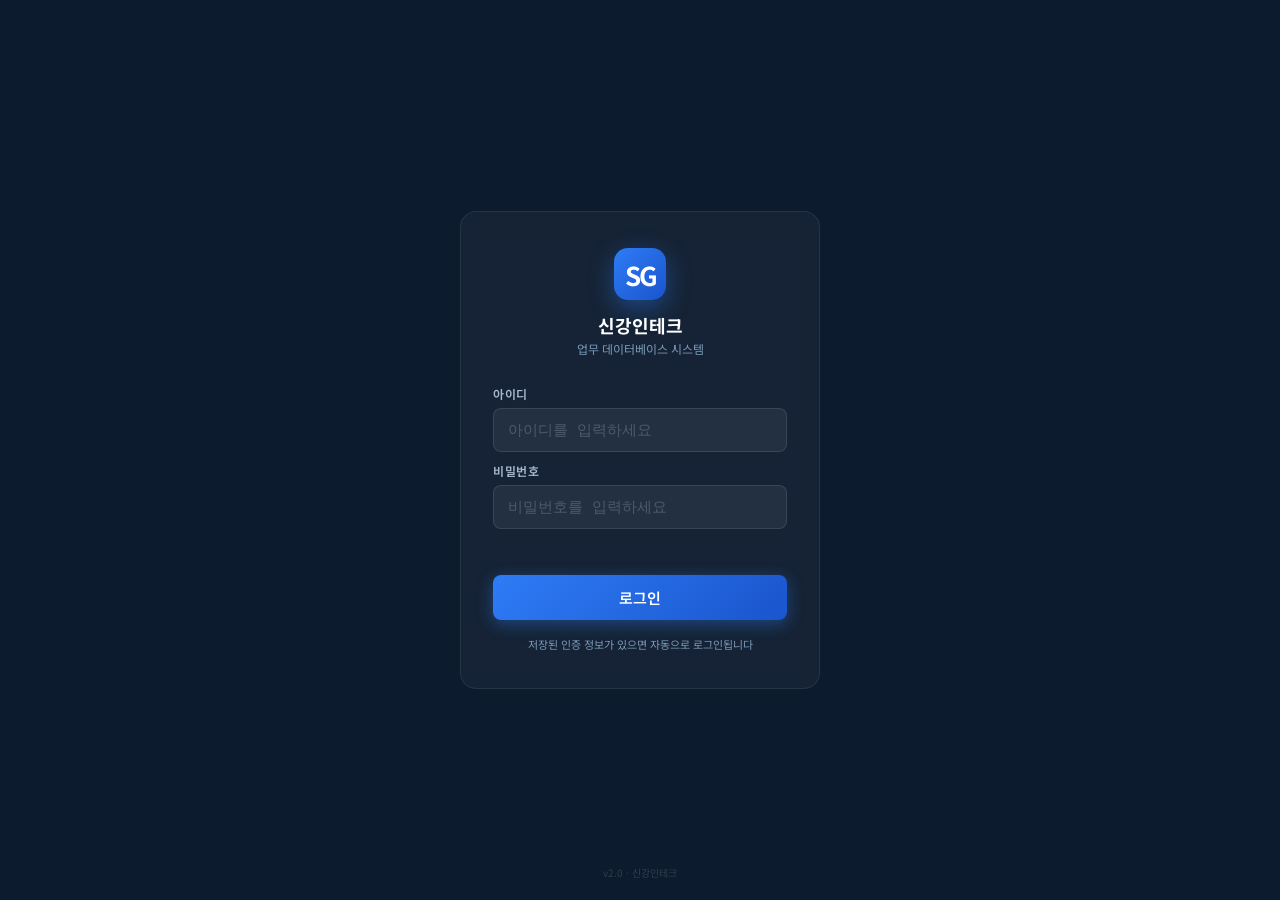
<file: index.html>
<!DOCTYPE html>
<html lang="ko">
<head>
<meta charset="UTF-8">
<meta name="viewport" content="width=device-width,initial-scale=1,viewport-fit=cover">
<meta name="mobile-web-app-capable" content="yes">
<meta name="apple-mobile-web-app-capable" content="yes">
<meta name="apple-mobile-web-app-status-bar-style" content="black">
<meta name="apple-mobile-web-app-title" content="신강DB">
<meta name="theme-color" content="#0d1b2e">
<title>신강인테크 DB</title>

<!-- PWA Favicon (inline SVG) -->
<link rel="icon" href="data:image/svg+xml,<svg xmlns='http://www.w3.org/2000/svg' viewBox='0 0 32 32'><rect width='32' height='32' rx='6' fill='%230d1b2e'/><text x='50%25' y='52%25' dominant-baseline='middle' text-anchor='middle' font-size='20' fill='%232e7cf6'>S</text></svg>">

<!-- Google Fonts: Noto Sans KR + JetBrains Mono -->
<link rel="preconnect" href="https://fonts.googleapis.com">
<link rel="preconnect" href="https://fonts.gstatic.com" crossorigin>
<link href="https://fonts.googleapis.com/css2?family=Noto+Sans+KR:wght@400;500;600;700&family=JetBrains+Mono:wght@400;500&display=swap" rel="stylesheet">

<style>
/* ================================================================
   DESIGN TOKENS
   ================================================================ */
:root {
  /* Sidebar */
  --sb-w:        240px;
  --sb-rail-w:   60px;
  --sb-bg:       #0d1b2e;
  --sb-border:   rgba(255,255,255,.07);
  --sb-text:     #7a9ab8;
  --sb-active-bg:#1a3452;
  --sb-active:   #e8f0ff;
  --sb-section:  #3a5475;
  --sb-hover:    rgba(255,255,255,.06);

  /* App chrome */
  --topbar-h:    56px;
  --topbar-bg:   #ffffff;
  --topbar-border: #e4e9f0;

  /* Content */
  --bg:          #f2f5fa;
  --card-bg:     #ffffff;
  --border:      #e4e9f0;
  --border2:     #d0d9e8;

  /* Text */
  --text:        #1a2332;
  --text2:       #5a6a7e;
  --text3:       #97a8bc;

  /* Accent */
  --accent:      #2e7cf6;
  --accent-h:    #1a65d8;
  --accent-soft: #e8f0ff;
  --danger:      #e03e3e;
  --danger-h:    #c52828;
  --danger-soft: #fff0f0;
  --success:     #18a058;
  --success-h:   #0e8044;
  --success-soft:#f0fff7;
  --warn:        #d68000;
  --warn-soft:   #fff8e6;

  /* Radius */
  --r-sm:  4px;
  --r:     8px;
  --r-lg:  12px;
  --r-xl:  16px;

  /* Shadow */
  --shadow-sm:  0 1px 3px rgba(0,0,0,.08);
  --shadow:     0 4px 16px rgba(0,0,0,.10);
  --shadow-lg:  0 12px 40px rgba(0,0,0,.15);

  /* Transition */
  --t-fast: .15s ease;
  --t:      .22s ease;
  --t-slow: .35s ease;

  /* Bottom nav (mobile) */
  --bnav-h: 56px;
}

/* ================================================================
   RESET & BASE
   ================================================================ */
*, *::before, *::after { box-sizing: border-box; margin: 0; padding: 0; }

html, body {
  height: 100%;
  font-family: 'Noto Sans KR', -apple-system, sans-serif;
  font-size: 14px;
  color: var(--text);
  background: var(--bg);
  -webkit-font-smoothing: antialiased;
  overscroll-behavior: none;
}

body { overflow: hidden; }

/* ================================================================
   LAYOUT — 3-COLUMN SHELL
   ================================================================ */
#app {
  display: none;          /* JS adds .visible */
  height: 100dvh;
  width: 100%;
  position: relative;
  overflow: hidden;
}
#app.visible { display: flex; }

/* ── Sidebar ── */
#sidebar {
  width: var(--sb-w);
  min-width: var(--sb-w);
  height: 100%;
  background: var(--sb-bg);
  display: flex;
  flex-direction: column;
  position: relative;
  transition: width var(--t-slow) cubic-bezier(.4,0,.2,1),
              min-width var(--t-slow) cubic-bezier(.4,0,.2,1);
  z-index: 200;
  flex-shrink: 0;
  overflow: hidden;
}

/* Rail (collapsed) mode */
body.sidebar-collapsed #sidebar {
  width: var(--sb-rail-w);
  min-width: var(--sb-rail-w);
}

/* Mobile: sidebar becomes fixed overlay drawer */
@media (max-width: 768px) {
  #sidebar {
    position: fixed;
    left: 0; top: 0; bottom: 0;
    width: var(--sb-w) !important;
    min-width: unset !important;
    transform: translateX(-100%);
    transition: transform var(--t-slow) cubic-bezier(.4,0,.2,1);
    z-index: 500;
    box-shadow: var(--shadow-lg);
  }
  body.mobile-sidebar-open #sidebar {
    transform: translateX(0);
  }
}

/* ── Sidebar backdrop (mobile) ── */
#sidebar-overlay {
  display: none;
  position: fixed;
  inset: 0;
  background: rgba(0,0,0,.45);
  z-index: 490;
  backdrop-filter: blur(2px);
}
body.mobile-sidebar-open #sidebar-overlay { display: block; }

/* ── Sidebar Logo ── */
.sb-logo {
  height: 60px;
  display: flex;
  align-items: center;
  padding: 0 16px;
  border-bottom: 1px solid var(--sb-border);
  flex-shrink: 0;
  overflow: hidden;
  gap: 10px;
}
.sb-logo-mark {
  width: 30px;
  height: 30px;
  background: linear-gradient(135deg, #2e7cf6 0%, #1a55cc 100%);
  border-radius: 8px;
  display: flex;
  align-items: center;
  justify-content: center;
  color: #fff;
  font-weight: 700;
  font-size: 15px;
  flex-shrink: 0;
  letter-spacing: -1px;
}
.sb-logo-text {
  white-space: nowrap;
  overflow: hidden;
  opacity: 1;
  transition: opacity var(--t), max-width var(--t-slow);
  max-width: 200px;
}
.sb-logo-text strong {
  display: block;
  color: #fff;
  font-size: 13px;
  font-weight: 600;
  line-height: 1.2;
}
.sb-logo-text span {
  display: block;
  color: var(--sb-text);
  font-size: 10px;
}
body.sidebar-collapsed .sb-logo-text { opacity: 0; max-width: 0; }

/* ── Nav Scroll Area ── */
.sb-scroll {
  flex: 1;
  overflow-y: auto;
  overflow-x: hidden;
  padding: 8px 0;
  scrollbar-width: thin;
  scrollbar-color: rgba(255,255,255,.08) transparent;
}
.sb-scroll::-webkit-scrollbar { width: 4px; }
.sb-scroll::-webkit-scrollbar-thumb { background: rgba(255,255,255,.1); border-radius: 2px; }

/* ── Section Label ── */
.sb-section {
  padding: 14px 16px 4px;
  font-size: 10px;
  font-weight: 600;
  letter-spacing: .12em;
  text-transform: uppercase;
  color: var(--sb-section);
  white-space: nowrap;
  overflow: hidden;
  opacity: 1;
  transition: opacity var(--t);
}
.sb-section-line {
  height: 1px;
  background: var(--sb-border);
  margin: 4px 12px;
  opacity: 0;
  transition: opacity var(--t);
}
body.sidebar-collapsed .sb-section { opacity: 0; height: 0; padding: 0; }
body.sidebar-collapsed .sb-section-line { opacity: 1; margin: 6px 8px; }

/* ── Nav Item ── */
.nav-item {
  display: flex;
  align-items: center;
  gap: 10px;
  padding: 9px 16px;
  cursor: pointer;
  color: var(--sb-text);
  border-radius: var(--r-sm);
  margin: 1px 6px;
  position: relative;
  transition: background var(--t-fast), color var(--t-fast);
  white-space: nowrap;
  overflow: hidden;
  user-select: none;
  -webkit-tap-highlight-color: transparent;
}
.nav-item:hover { background: var(--sb-hover); color: #c8daf0; }
.nav-item.active {
  background: var(--sb-active-bg);
  color: var(--sb-active);
}
.nav-item.active::before {
  content: '';
  position: absolute;
  left: 0; top: 25%; bottom: 25%;
  width: 3px;
  background: var(--accent);
  border-radius: 0 2px 2px 0;
}
.nav-icon {
  width: 20px;
  height: 20px;
  flex-shrink: 0;
  display: flex;
  align-items: center;
  justify-content: center;
  font-size: 15px;
  line-height: 1;
  opacity: .85;
}
.nav-item.active .nav-icon { opacity: 1; }
.nav-label {
  font-size: 13px;
  font-weight: 500;
  flex: 1;
  overflow: hidden;
  text-overflow: ellipsis;
  opacity: 1;
  max-width: 200px;
  transition: opacity var(--t), max-width var(--t-slow);
}
body.sidebar-collapsed .nav-label { opacity: 0; max-width: 0; }

/* Tooltip on rail mode */
body.sidebar-collapsed .nav-item {
  justify-content: center;
  padding: 9px 0;
}
body.sidebar-collapsed .nav-item:hover::after {
  content: attr(data-label);
  position: absolute;
  left: calc(var(--sb-rail-w) - 4px);
  top: 50%;
  transform: translateY(-50%);
  background: #1a3452;
  color: #e8f0ff;
  font-size: 12px;
  font-weight: 500;
  padding: 6px 10px;
  border-radius: var(--r-sm);
  white-space: nowrap;
  z-index: 1000;
  pointer-events: none;
  border: 1px solid rgba(255,255,255,.1);
  box-shadow: 0 4px 12px rgba(0,0,0,.3);
}
body.sidebar-collapsed .nav-item.active::before { display: none; }
body.sidebar-collapsed .nav-item.active {
  border-radius: var(--r-sm);
}

/* Nav sub-item (indented for registration pages) */
.nav-item.nav-sub {
  padding-left: 32px;
  font-size: 12px;
}
body.sidebar-collapsed .nav-item.nav-sub { padding-left: 0; justify-content: center; }

/* ── Sidebar Footer (Toggle Button) ── */
.sb-footer {
  border-top: 1px solid var(--sb-border);
  padding: 8px 6px;
  flex-shrink: 0;
}
.sb-toggle {
  display: flex;
  align-items: center;
  gap: 10px;
  width: 100%;
  padding: 8px 10px;
  background: none;
  border: none;
  color: var(--sb-text);
  cursor: pointer;
  border-radius: var(--r-sm);
  font-size: 13px;
  font-family: inherit;
  font-weight: 500;
  transition: background var(--t-fast), color var(--t-fast);
  white-space: nowrap;
  overflow: hidden;
  -webkit-tap-highlight-color: transparent;
}
.sb-toggle:hover { background: var(--sb-hover); color: #c8daf0; }
.sb-toggle-icon {
  flex-shrink: 0;
  width: 20px;
  height: 20px;
  display: flex;
  align-items: center;
  justify-content: center;
  transition: transform var(--t-slow);
}
body.sidebar-collapsed .sb-toggle-icon { transform: rotate(180deg); }
.sb-toggle-label {
  opacity: 1;
  max-width: 200px;
  transition: opacity var(--t), max-width var(--t-slow);
}
body.sidebar-collapsed .sb-toggle-label { opacity: 0; max-width: 0; }
body.sidebar-collapsed .sb-toggle { justify-content: center; }

/* ── Main Area ── */
#main {
  flex: 1;
  min-width: 0;
  display: flex;
  flex-direction: column;
  overflow: hidden;
}

/* ── Topbar ── */
#topbar {
  height: var(--topbar-h);
  background: var(--topbar-bg);
  border-bottom: 1px solid var(--topbar-border);
  display: flex;
  align-items: center;
  padding: 0 20px 0 16px;
  gap: 12px;
  flex-shrink: 0;
  position: relative;
  z-index: 100;
}
#menu-btn {
  display: none;
  align-items: center;
  justify-content: center;
  width: 36px;
  height: 36px;
  border: none;
  background: transparent;
  border-radius: var(--r-sm);
  color: var(--text2);
  cursor: pointer;
  font-size: 18px;
  flex-shrink: 0;
  transition: background var(--t-fast);
  -webkit-tap-highlight-color: transparent;
}
#menu-btn:hover { background: var(--bg); }
@media (max-width: 768px) { #menu-btn { display: flex; } }

.topbar-titles { flex: 1; min-width: 0; }
#topbar-title {
  display: block;
  font-size: 16px;
  font-weight: 600;
  color: var(--text);
  white-space: nowrap;
  overflow: hidden;
  text-overflow: ellipsis;
  line-height: 1.2;
}
#topbar-sub {
  display: block;
  font-size: 11px;
  color: var(--text3);
  white-space: nowrap;
  overflow: hidden;
  text-overflow: ellipsis;
}

#topbar-actions {
  display: flex;
  align-items: center;
  gap: 8px;
  flex-shrink: 0;
}

.topbar-user {
  display: flex;
  align-items: center;
  gap: 8px;
  flex-shrink: 0;
}
.topbar-user-dot {
  width: 8px; height: 8px;
  border-radius: 50%;
  background: var(--success);
  box-shadow: 0 0 0 2px rgba(24,160,88,.25);
}
.topbar-logout {
  display: flex;
  align-items: center;
  gap: 5px;
  padding: 6px 12px;
  border: 1px solid var(--border2);
  border-radius: var(--r-sm);
  background: none;
  color: var(--text2);
  font-size: 12px;
  font-family: inherit;
  font-weight: 500;
  cursor: pointer;
  transition: all var(--t-fast);
  white-space: nowrap;
  -webkit-tap-highlight-color: transparent;
}
.topbar-logout:hover { background: var(--danger-soft); border-color: var(--danger); color: var(--danger); }
@media (max-width: 480px) { .topbar-logout span { display: none; } }

/* ── Content Area ── */
#content {
  flex: 1;
  overflow-y: auto;
  overflow-x: hidden;
  padding: 20px;
  scrollbar-width: thin;
  scrollbar-color: var(--border2) transparent;
  /* Mobile: account for bottom nav */
  padding-bottom: calc(20px + env(safe-area-inset-bottom));
}
@media (max-width: 768px) {
  #content {
    padding: 12px;
    padding-bottom: calc(var(--bnav-h) + 12px + env(safe-area-inset-bottom));
  }
}
#content::-webkit-scrollbar { width: 6px; }
#content::-webkit-scrollbar-thumb { background: var(--border2); border-radius: 3px; }

/* ── Mobile Bottom Nav ── */
#bottom-nav {
  display: none;
  position: fixed;
  bottom: 0; left: 0; right: 0;
  height: calc(var(--bnav-h) + env(safe-area-inset-bottom));
  padding-bottom: env(safe-area-inset-bottom);
  background: var(--sb-bg);
  border-top: 1px solid var(--sb-border);
  z-index: 400;
}
@media (max-width: 768px) { #bottom-nav { display: flex; } }

.bnav-items {
  display: flex;
  width: 100%;
  height: var(--bnav-h);
}
.bnav-item {
  flex: 1;
  display: flex;
  flex-direction: column;
  align-items: center;
  justify-content: center;
  gap: 3px;
  color: var(--sb-text);
  cursor: pointer;
  font-size: 10px;
  font-weight: 500;
  transition: color var(--t-fast);
  -webkit-tap-highlight-color: transparent;
  position: relative;
}
.bnav-item.active { color: var(--accent); }
.bnav-item.active::before {
  content: '';
  position: absolute;
  top: 0; left: 20%; right: 20%;
  height: 2px;
  background: var(--accent);
  border-radius: 0 0 2px 2px;
}
.bnav-icon { font-size: 18px; line-height: 1; }
.bnav-label { font-size: 10px; line-height: 1; }

/* ================================================================
   LOGIN SCREEN
   ================================================================ */
#login-screen {
  position: fixed;
  inset: 0;
  background: var(--sb-bg);
  display: flex;
  flex-direction: column;
  align-items: center;
  justify-content: center;
  z-index: 900;
  padding: 20px;
}
#login-screen.hidden { display: none; }

.login-card {
  width: 100%;
  max-width: 360px;
  background: rgba(255,255,255,.04);
  border: 1px solid rgba(255,255,255,.08);
  border-radius: var(--r-xl);
  padding: 36px 32px;
  backdrop-filter: blur(8px);
}
.login-logo {
  text-align: center;
  margin-bottom: 28px;
}
.login-logo-mark {
  display: inline-flex;
  align-items: center;
  justify-content: center;
  width: 52px;
  height: 52px;
  background: linear-gradient(135deg, #2e7cf6, #1a55cc);
  border-radius: 14px;
  font-size: 26px;
  font-weight: 700;
  color: #fff;
  letter-spacing: -2px;
  margin-bottom: 12px;
  box-shadow: 0 8px 24px rgba(46,124,246,.4);
}
.login-logo h1 {
  font-size: 18px;
  font-weight: 700;
  color: #fff;
  margin-bottom: 2px;
}
.login-logo p {
  font-size: 12px;
  color: var(--sb-text);
}
.login-label {
  display: block;
  font-size: 12px;
  font-weight: 600;
  color: #a8bbd0;
  letter-spacing: .05em;
  margin-bottom: 6px;
}
.login-input {
  width: 100%;
  padding: 11px 14px;
  background: rgba(255,255,255,.06);
  border: 1px solid rgba(255,255,255,.1);
  border-radius: var(--r);
  color: #fff;
  font-size: 15px;
  font-family: 'JetBrains Mono', monospace;
  outline: none;
  transition: border-color var(--t-fast);
  -webkit-appearance: none;
}
.login-input:focus { border-color: var(--accent); }
.login-input.error { border-color: #e03e3e; }
.login-input::placeholder { color: rgba(255,255,255,.2); }
#login-error {
  min-height: 18px;
  font-size: 12px;
  color: #ff7070;
  margin: 8px 0 0;
  text-align: center;
}
.login-btn {
  display: flex;
  align-items: center;
  justify-content: center;
  gap: 8px;
  width: 100%;
  margin-top: 20px;
  padding: 12px;
  background: linear-gradient(135deg, #2e7cf6, #1a55cc);
  border: none;
  border-radius: var(--r);
  color: #fff;
  font-size: 15px;
  font-weight: 600;
  font-family: inherit;
  cursor: pointer;
  transition: opacity var(--t-fast), transform var(--t-fast);
  box-shadow: 0 4px 16px rgba(46,124,246,.4);
}
.login-btn:hover { opacity: .92; transform: translateY(-1px); }
.login-btn:active { transform: translateY(0); }
.login-btn:disabled { opacity: .55; cursor: not-allowed; transform: none; }
.login-hint {
  text-align: center;
  font-size: 11px;
  color: var(--sb-text);
  margin-top: 16px;
}
.login-version {
  position: absolute;
  bottom: 20px;
  font-size: 10px;
  color: rgba(255,255,255,.15);
}

/* ================================================================
   COMPONENT LIBRARY (used by index.js render functions)
   ================================================================ */

/* ── Cards ── */
.card {
  background: var(--card-bg);
  border: 1px solid var(--border);
  border-radius: var(--r-lg);
  box-shadow: var(--shadow-sm);
  overflow: hidden;
}
.card + .card { margin-top: 16px; }
.card-header {
  display: flex;
  align-items: center;
  justify-content: space-between;
  gap: 12px;
  padding: 16px 20px;
  border-bottom: 1px solid var(--border);
}
.card-title {
  font-size: 15px;
  font-weight: 600;
  color: var(--text);
}
.card-body { padding: 20px; }

/* ── Grid ── */
.grid { display: grid; gap: 16px; }
.grid-2 { grid-template-columns: repeat(2, 1fr); }
.grid-3 { grid-template-columns: repeat(3, 1fr); }
.grid-4 { grid-template-columns: repeat(4, 1fr); }
@media (max-width: 900px) { .grid-4 { grid-template-columns: repeat(2, 1fr); } }
@media (max-width: 600px) { .grid-2, .grid-3, .grid-4 { grid-template-columns: 1fr; } }

/* ── Stat Cards ── */
.stat-card {
  background: var(--card-bg);
  border: 1px solid var(--border);
  border-radius: var(--r-lg);
  padding: 18px 20px;
  display: flex;
  flex-direction: column;
  gap: 6px;
  box-shadow: var(--shadow-sm);
  transition: box-shadow var(--t-fast);
}
.stat-card:hover { box-shadow: var(--shadow); }
.stat-label { font-size: 11px; font-weight: 600; color: var(--text3); letter-spacing: .05em; text-transform: uppercase; }
.stat-value { font-size: 28px; font-weight: 700; color: var(--text); line-height: 1; }
.stat-sub { font-size: 12px; color: var(--text2); }

/* ── Buttons ── */
.btn {
  display: inline-flex;
  align-items: center;
  justify-content: center;
  gap: 5px;
  padding: 8px 14px;
  border-radius: var(--r-sm);
  border: 1px solid transparent;
  font-size: 13px;
  font-weight: 500;
  font-family: inherit;
  cursor: pointer;
  transition: all var(--t-fast);
  white-space: nowrap;
  line-height: 1;
  text-decoration: none;
  -webkit-tap-highlight-color: transparent;
}
.btn:disabled { opacity: .5; cursor: not-allowed; }
.btn-primary {
  background: var(--accent);
  color: #fff;
  border-color: var(--accent);
}
.btn-primary:hover:not(:disabled) { background: var(--accent-h); border-color: var(--accent-h); }
.btn-secondary {
  background: var(--bg);
  color: var(--text2);
  border-color: var(--border2);
}
.btn-secondary:hover:not(:disabled) { background: var(--border); color: var(--text); }
.btn-danger {
  background: var(--danger-soft);
  color: var(--danger);
  border-color: rgba(224,62,62,.25);
}
.btn-danger:hover:not(:disabled) { background: var(--danger); color: #fff; border-color: var(--danger); }
.btn-success {
  background: var(--success);
  color: #fff;
  border-color: var(--success);
}
.btn-success:hover:not(:disabled) { background: var(--success-h); }
.btn-sm { padding: 5px 10px; font-size: 12px; }
.btn-xs { padding: 3px 8px; font-size: 11px; }
.btn-icon { padding: 6px; }

/* ── Forms ── */
.form-group { display: flex; flex-direction: column; gap: 5px; margin-bottom: 14px; }
.form-label { font-size: 12px; font-weight: 600; color: var(--text2); }
.form-label.required::after { content: ' *'; color: var(--danger); }
.form-input,
.form-select,
.form-textarea {
  width: 100%;
  padding: 8px 10px;
  border: 1px solid var(--border2);
  border-radius: var(--r-sm);
  font-size: 13px;
  font-family: inherit;
  color: var(--text);
  background: var(--card-bg);
  outline: none;
  transition: border-color var(--t-fast), box-shadow var(--t-fast);
  -webkit-appearance: none;
  appearance: none;
}
.form-input:focus,
.form-select:focus,
.form-textarea:focus {
  border-color: var(--accent);
  box-shadow: 0 0 0 3px rgba(46,124,246,.12);
}
.form-select {
  background-image: url("data:image/svg+xml,%3Csvg xmlns='http://www.w3.org/2000/svg' width='12' height='8'%3E%3Cpath d='M1 1l5 5 5-5' stroke='%2397a8bc' stroke-width='1.5' fill='none' stroke-linecap='round'/%3E%3C/svg%3E");
  background-repeat: no-repeat;
  background-position: right 8px center;
  padding-right: 28px;
}
.form-textarea { resize: vertical; min-height: 80px; }
.form-hint { font-size: 11px; color: var(--text3); }

/* Two-column form grid */
.form-grid-2 { display: grid; grid-template-columns: 1fr 1fr; gap: 0 16px; }
@media (max-width: 480px) { .form-grid-2 { grid-template-columns: 1fr; } }

/* ── Search Bar ── */
.search-bar {
  display: flex;
  align-items: center;
  gap: 8px;
  padding: 12px 20px;
  border-bottom: 1px solid var(--border);
  flex-wrap: wrap;
}
.search-input-wrap {
  position: relative;
  flex: 1;
  min-width: 160px;
}
.search-icon {
  position: absolute;
  left: 9px;
  top: 50%;
  transform: translateY(-50%);
  font-size: 14px;
  pointer-events: none;
  color: var(--text3);
}
.search-input {
  width: 100%;
  padding: 7px 10px 7px 30px;
  border: 1px solid var(--border2);
  border-radius: var(--r-sm);
  font-size: 13px;
  font-family: inherit;
  color: var(--text);
  background: var(--bg);
  outline: none;
  transition: border-color var(--t-fast);
}
.search-input:focus { border-color: var(--accent); background: var(--card-bg); }

/* ── Table ── */
.table-wrap {
  overflow-x: auto;
  -webkit-overflow-scrolling: touch;
}
.table-wrap table {
  width: 100%;
  border-collapse: collapse;
  font-size: 13px;
}
.table-wrap th {
  padding: 10px 12px;
  text-align: left;
  font-size: 11px;
  font-weight: 600;
  color: var(--text3);
  letter-spacing: .05em;
  text-transform: uppercase;
  background: var(--bg);
  border-bottom: 1px solid var(--border);
  white-space: nowrap;
  position: relative;
  user-select: none;
}
.table-wrap td {
  padding: 10px 12px;
  border-bottom: 1px solid var(--border);
  color: var(--text);
  vertical-align: middle;
}
.table-wrap tbody tr {
  transition: background var(--t-fast);
}
.table-wrap tbody tr:hover { background: #f8fafc; }
.table-wrap tbody tr:last-child td { border-bottom: none; }
.table-empty {
  padding: 48px;
  text-align: center;
  color: var(--text3);
  font-size: 14px;
}

/* Table cell helpers */
.td-mono { font-family: 'JetBrains Mono', monospace; font-size: 12px; color: var(--text2); }
.td-muted { color: var(--text2); }
.text-sm { font-size: 12px; }
.text-muted { color: var(--text3); }

/* ── Badges ── */
.badge {
  display: inline-block;
  padding: 2px 8px;
  border-radius: 99px;
  font-size: 11px;
  font-weight: 600;
  line-height: 1.5;
}
.badge-blue  { background: var(--accent-soft); color: var(--accent); }
.badge-green { background: var(--success-soft); color: var(--success); }
.badge-red   { background: var(--danger-soft); color: var(--danger); }
.badge-warn  { background: var(--warn-soft); color: var(--warn); }
.badge-gray  { background: var(--bg); color: var(--text2); border: 1px solid var(--border2); }

/* ── Spinner & Loading Overlay ── */
.spinner {
  width: 24px;
  height: 24px;
  border: 2.5px solid var(--border);
  border-top-color: var(--accent);
  border-radius: 50%;
  animation: spin .7s linear infinite;
  margin: 0 auto;
  flex-shrink: 0;
}
@keyframes spin { to { transform: rotate(360deg); } }

.loading-overlay {
  position: absolute;
  inset: 0;
  background: rgba(255,255,255,.7);
  display: flex;
  align-items: center;
  justify-content: center;
  z-index: 10;
  border-radius: inherit;
  backdrop-filter: blur(2px);
}

/* ── Toast ── */
#toast-container {
  position: fixed;
  bottom: calc(20px + env(safe-area-inset-bottom));
  right: 20px;
  z-index: 9999;
  display: flex;
  flex-direction: column;
  gap: 8px;
  pointer-events: none;
  max-width: calc(100vw - 40px);
}
@media (max-width: 768px) {
  #toast-container {
    bottom: calc(var(--bnav-h) + 12px + env(safe-area-inset-bottom));
  }
}
.toast {
  display: flex;
  align-items: center;
  gap: 10px;
  padding: 11px 16px;
  border-radius: var(--r);
  background: var(--text);
  color: #fff;
  font-size: 13px;
  font-weight: 500;
  box-shadow: var(--shadow-lg);
  animation: slideUp .2s ease;
  pointer-events: auto;
  max-width: 380px;
  word-break: break-all;
}
.toast.success { background: #1a3d28; border: 1px solid rgba(24,160,88,.3); }
.toast.error   { background: #3d1a1a; border: 1px solid rgba(224,62,62,.3); }
.toast-icon    { flex-shrink: 0; font-size: 16px; }
@keyframes slideUp { from { opacity: 0; transform: translateY(12px); } }

/* ── Modal ── */
.modal-overlay {
  position: fixed;
  inset: 0;
  background: rgba(0,0,0,.45);
  z-index: 800;
  display: flex;
  align-items: center;
  justify-content: center;
  padding: 20px;
  backdrop-filter: blur(3px);
  animation: fadeIn .15s ease;
}
@keyframes fadeIn { from { opacity: 0; } }
.modal {
  background: var(--card-bg);
  border-radius: var(--r-xl);
  box-shadow: var(--shadow-lg);
  width: 100%;
  max-width: 480px;
  max-height: 90dvh;
  display: flex;
  flex-direction: column;
  animation: scaleIn .18s ease;
  border: 1px solid var(--border);
}
.modal-lg { max-width: 720px; }
@keyframes scaleIn { from { opacity: 0; transform: scale(.96); } }
.modal-header {
  display: flex;
  align-items: center;
  justify-content: space-between;
  padding: 16px 20px;
  border-bottom: 1px solid var(--border);
  flex-shrink: 0;
}
.modal-title { font-size: 15px; font-weight: 600; color: var(--text); }
.modal-close {
  width: 28px; height: 28px;
  display: flex; align-items: center; justify-content: center;
  border: none; background: none; border-radius: var(--r-sm);
  color: var(--text3); font-size: 16px; cursor: pointer;
  transition: all var(--t-fast);
}
.modal-close:hover { background: var(--bg); color: var(--text); }
.modal-body {
  padding: 20px;
  overflow-y: auto;
  flex: 1;
}
.modal-footer {
  display: flex;
  gap: 8px;
  justify-content: flex-end;
  padding: 14px 20px;
  border-top: 1px solid var(--border);
  flex-shrink: 0;
}

/* ── Column Resizer ── */
.col-resizer {
  position: absolute;
  right: 0;
  top: 20%;
  bottom: 20%;
  width: 4px;
  cursor: col-resize;
  background: transparent;
  border-radius: 2px;
  transition: background var(--t-fast);
}
.col-resizer:hover, .col-resizer.resizing { background: var(--accent); }
body.col-resizing { cursor: col-resize; user-select: none; }

/* ── Flex & Layout Utilities ── */
.flex { display: flex; }
.flex-col { flex-direction: column; }
.items-center { align-items: center; }
.justify-between { justify-content: space-between; }
.gap-2 { gap: 8px; }
.gap-3 { gap: 12px; }
.flex-1 { flex: 1; }
.mt-1 { margin-top: 4px; }
.mt-2 { margin-top: 8px; }
.mt-4 { margin-top: 16px; }
.mb-2 { margin-bottom: 8px; }
.p-0 { padding: 0; }
.w-full { width: 100%; }
.hidden { display: none !important; }

/* ── Quotation Sheet specific ── */
.qs-row-highlight { background: rgba(46,124,246,.04) !important; }

/* ── Info Row helper (used in modals) ── */
.info-row { display: contents; }
.info-label { font-size: 11px; color: var(--text3); margin-bottom: 2px; }
.info-value { font-size: 13px; color: var(--text); font-weight: 500; }

/* ── Dashboard Chart Container ── */
.chart-bar-wrap {
  display: flex;
  align-items: flex-end;
  gap: 4px;
  height: 80px;
}
.chart-bar-item { flex: 1; display: flex; flex-direction: column; align-items: center; gap: 3px; }
.chart-bar {
  width: 100%;
  border-radius: 3px 3px 0 0;
  min-height: 4px;
  transition: opacity var(--t-fast);
  cursor: pointer;
}
.chart-bar:hover { opacity: .8; }
.chart-bar-label { font-size: 9px; color: var(--text3); white-space: nowrap; }

/* ── Page Bar (Pagination) ── */
/* renderPageBar inlines its own styles, but these override if needed */
.page-bar { border-top: 1px solid var(--border); }

/* ── Mobile specific tweaks ── */
@media (max-width: 480px) {
  .card-header { padding: 12px 14px; flex-wrap: wrap; gap: 8px; }
  .search-bar { padding: 8px 12px; }
  .table-wrap td, .table-wrap th { padding: 8px 10px; }
  #content { padding: 10px; }
}
</style>
</head>

<body>

<!-- ════════════════════════════════════════════════════
     LOGIN SCREEN
     ════════════════════════════════════════════════════ -->
<div id="login-screen">
  <div class="login-card">
    <div class="login-logo">
      <div class="login-logo-mark">SG</div>
      <h1>신강인테크</h1>
      <p>업무 데이터베이스 시스템</p>
    </div>

    <label class="login-label" for="login-id">아이디</label>
    <input
      type="text"
      id="login-id"
      class="login-input"
      placeholder="아이디를 입력하세요"
      autocomplete="username"
      onkeydown="if(event.key==='Enter') document.getElementById('login-pw').focus()"
      style="margin-bottom:10px"
    >

    <label class="login-label" for="login-pw">비밀번호</label>
    <input
      type="password"
      id="login-pw"
      class="login-input"
      placeholder="비밀번호를 입력하세요"
      autocomplete="current-password"
      onkeydown="if(event.key==='Enter') doLogin()"
    >
    <div id="login-error"></div>

    <button class="login-btn" onclick="doLogin()">
      로그인
    </button>

    <p class="login-hint">저장된 인증 정보가 있으면 자동으로 로그인됩니다</p>
  </div>
  <span class="login-version">v2.0 · 신강인테크</span>
</div>


<!-- ════════════════════════════════════════════════════
     MAIN APP
     ════════════════════════════════════════════════════ -->
<div id="app">

  <!-- ── Sidebar ── -->
  <nav id="sidebar">

    <!-- Logo -->
    <div class="sb-logo">
      <div class="sb-logo-mark">SG</div>
      <div class="sb-logo-text">
        <strong>신강인테크</strong>
        <span>AS/RS &amp; Logistics</span>
      </div>
    </div>

    <!-- Nav -->
    <div class="sb-scroll">

      <!-- 대시보드 -->
      <div class="nav-item" data-label="대시보드"
           onclick="navigate('dashboard')">
        <span class="nav-icon">
          <svg width="16" height="16" viewBox="0 0 24 24" fill="none" stroke="currentColor" stroke-width="2" stroke-linecap="round" stroke-linejoin="round">
            <rect x="3" y="3" width="7" height="7" rx="1"/><rect x="14" y="3" width="7" height="7" rx="1"/>
            <rect x="14" y="14" width="7" height="7" rx="1"/><rect x="3" y="14" width="7" height="7" rx="1"/>
          </svg>
        </span>
        <span class="nav-label">대시보드</span>
      </div>

      <!-- 견적 -->
      <div class="sb-section">견적</div>
      <div class="sb-section-line"></div>

      <div class="nav-item" data-label="견적 목록"
           onclick="navigate('list-quotation')">
        <span class="nav-icon">
          <svg width="16" height="16" viewBox="0 0 24 24" fill="none" stroke="currentColor" stroke-width="2" stroke-linecap="round" stroke-linejoin="round">
            <path d="M9 5H7a2 2 0 00-2 2v12a2 2 0 002 2h10a2 2 0 002-2V7a2 2 0 00-2-2h-2"/>
            <rect x="9" y="3" width="6" height="4" rx="1"/><line x1="9" y1="12" x2="15" y2="12"/><line x1="9" y1="16" x2="12" y2="16"/>
          </svg>
        </span>
        <span class="nav-label">견적 목록</span>
      </div>
      <div class="nav-item nav-sub" data-label="견적 등록"
           onclick="navigate('reg-quotation')">
        <span class="nav-icon">
          <svg width="14" height="14" viewBox="0 0 24 24" fill="none" stroke="currentColor" stroke-width="2" stroke-linecap="round">
            <circle cx="12" cy="12" r="10"/><line x1="12" y1="8" x2="12" y2="16"/><line x1="8" y1="12" x2="16" y2="12"/>
          </svg>
        </span>
        <span class="nav-label">견적 등록</span>
      </div>

      <!-- 구매 -->
      <div class="sb-section">구매</div>
      <div class="sb-section-line"></div>

      <div class="nav-item" data-label="구매 목록"
           onclick="navigate('list-purchase')">
        <span class="nav-icon">
          <svg width="16" height="16" viewBox="0 0 24 24" fill="none" stroke="currentColor" stroke-width="2" stroke-linecap="round" stroke-linejoin="round">
            <path d="M21 15v4a2 2 0 01-2 2H5a2 2 0 01-2-2v-4"/><polyline points="7 10 12 15 17 10"/><line x1="12" y1="15" x2="12" y2="3"/>
          </svg>
        </span>
        <span class="nav-label">구매 목록</span>
      </div>
      <div class="nav-item nav-sub" data-label="구매 등록"
           onclick="navigate('reg-purchase')">
        <span class="nav-icon">
          <svg width="14" height="14" viewBox="0 0 24 24" fill="none" stroke="currentColor" stroke-width="2" stroke-linecap="round">
            <circle cx="12" cy="12" r="10"/><line x1="12" y1="8" x2="12" y2="16"/><line x1="8" y1="12" x2="16" y2="12"/>
          </svg>
        </span>
        <span class="nav-label">구매 등록</span>
      </div>

      <!-- 판매 -->
      <div class="sb-section">판매</div>
      <div class="sb-section-line"></div>

      <div class="nav-item" data-label="판매 목록"
           onclick="navigate('list-sales')">
        <span class="nav-icon">
          <svg width="16" height="16" viewBox="0 0 24 24" fill="none" stroke="currentColor" stroke-width="2" stroke-linecap="round" stroke-linejoin="round">
            <path d="M21 15v4a2 2 0 01-2 2H5a2 2 0 01-2-2v-4"/><polyline points="17 8 12 3 7 8"/><line x1="12" y1="3" x2="12" y2="15"/>
          </svg>
        </span>
        <span class="nav-label">판매 목록</span>
      </div>
      <div class="nav-item nav-sub" data-label="판매 등록"
           onclick="navigate('reg-sales')">
        <span class="nav-icon">
          <svg width="14" height="14" viewBox="0 0 24 24" fill="none" stroke="currentColor" stroke-width="2" stroke-linecap="round">
            <circle cx="12" cy="12" r="10"/><line x1="12" y1="8" x2="12" y2="16"/><line x1="8" y1="12" x2="16" y2="12"/>
          </svg>
        </span>
        <span class="nav-label">판매 등록</span>
      </div>

      <!-- Master DB -->
      <div class="sb-section">Master DB</div>
      <div class="sb-section-line"></div>

      <div class="nav-item" data-label="Parts"
           onclick="navigate('master-parts')">
        <span class="nav-icon">
          <svg width="16" height="16" viewBox="0 0 24 24" fill="none" stroke="currentColor" stroke-width="2" stroke-linecap="round" stroke-linejoin="round">
            <circle cx="12" cy="12" r="3"/><path d="M19.07 4.93l-1.41 1.41M4.93 19.07l1.41-1.41M19.07 19.07l-1.41-1.41M4.93 4.93l1.41 1.41M21 12h-2M5 12H3M12 21v-2M12 5V3"/>
          </svg>
        </span>
        <span class="nav-label">Parts</span>
      </div>
      <div class="nav-item" data-label="Equipment"
           onclick="navigate('master-equipment')">
        <span class="nav-icon">
          <svg width="16" height="16" viewBox="0 0 24 24" fill="none" stroke="currentColor" stroke-width="2" stroke-linecap="round" stroke-linejoin="round">
            <path d="M12 2L2 7l10 5 10-5-10-5zM2 17l10 5 10-5M2 12l10 5 10-5"/>
          </svg>
        </span>
        <span class="nav-label">Equipment</span>
      </div>

      <!-- 외부 견적서 -->
      <div class="sb-section">외부 견적서</div>
      <div class="sb-section-line"></div>

      <div class="nav-item" data-label="외부 견적서"
           onclick="navigate('ext-quotations')">
        <span class="nav-icon">
          <svg width="16" height="16" viewBox="0 0 24 24" fill="none" stroke="currentColor" stroke-width="2" stroke-linecap="round" stroke-linejoin="round">
            <path d="M14 2H6a2 2 0 00-2 2v16a2 2 0 002 2h12a2 2 0 002-2V8z"/>
            <polyline points="14 2 14 8 20 8"/>
            <line x1="16" y1="13" x2="8" y2="13"/>
            <line x1="16" y1="17" x2="8" y2="17"/>
            <polyline points="10 9 9 9 8 9"/>
          </svg>
        </span>
        <span class="nav-label">파트너사 견적서</span>
      </div>

      <!-- 설정 -->
      <div class="sb-section">설정</div>
      <div class="sb-section-line"></div>

      <div class="nav-item" data-label="직원 관리"
           onclick="navigate('settings-staff')">
        <span class="nav-icon">
          <svg width="16" height="16" viewBox="0 0 24 24" fill="none" stroke="currentColor" stroke-width="2" stroke-linecap="round" stroke-linejoin="round">
            <path d="M20 21v-2a4 4 0 00-4-4H8a4 4 0 00-4 4v2"/><circle cx="12" cy="7" r="4"/>
          </svg>
        </span>
        <span class="nav-label">직원 관리</span>
      </div>
      <div class="nav-item" data-label="공급사/거래처"
           onclick="navigate('settings-vendor')">
        <span class="nav-icon">
          <svg width="16" height="16" viewBox="0 0 24 24" fill="none" stroke="currentColor" stroke-width="2" stroke-linecap="round" stroke-linejoin="round">
            <path d="M3 9l9-7 9 7v11a2 2 0 01-2 2H5a2 2 0 01-2-2z"/><polyline points="9 22 9 12 15 12 15 22"/>
          </svg>
        </span>
        <span class="nav-label">공급사/거래처</span>
      </div>
      <div class="nav-item" data-label="코드 관리"
           onclick="navigate('settings-codes')">
        <span class="nav-icon">
          <svg width="16" height="16" viewBox="0 0 24 24" fill="none" stroke="currentColor" stroke-width="2" stroke-linecap="round" stroke-linejoin="round">
            <circle cx="12" cy="12" r="3"/><path d="M19.4 15a1.65 1.65 0 00.33 1.82l.06.06a2 2 0 010 2.83 2 2 0 01-2.83 0l-.06-.06a1.65 1.65 0 00-1.82-.33 1.65 1.65 0 00-1 1.51V21a2 2 0 01-4 0v-.09A1.65 1.65 0 009 19.4a1.65 1.65 0 00-1.82.33l-.06.06a2 2 0 01-2.83-2.83l.06-.06A1.65 1.65 0 004.68 15a1.65 1.65 0 00-1.51-1H3a2 2 0 010-4h.09A1.65 1.65 0 004.6 9a1.65 1.65 0 00-.33-1.82l-.06-.06a2 2 0 012.83-2.83l.06.06A1.65 1.65 0 009 4.68a1.65 1.65 0 001-1.51V3a2 2 0 014 0v.09a1.65 1.65 0 001 1.51 1.65 1.65 0 001.82-.33l.06-.06a2 2 0 012.83 2.83l-.06.06A1.65 1.65 0 0019.4 9a1.65 1.65 0 001.51 1H21a2 2 0 010 4h-.09a1.65 1.65 0 00-1.51 1z"/>
          </svg>
        </span>
        <span class="nav-label">코드 관리</span>
      </div>

    </div><!-- /sb-scroll -->

    <!-- Sidebar Toggle (desktop) -->
    <div class="sb-footer">
      <button class="sb-toggle" id="sidebar-toggle" onclick="toggleSidebar()">
        <span class="sb-toggle-icon">
          <svg width="16" height="16" viewBox="0 0 24 24" fill="none" stroke="currentColor" stroke-width="2" stroke-linecap="round" stroke-linejoin="round">
            <polyline points="15 18 9 12 15 6"/>
          </svg>
        </span>
        <span class="sb-toggle-label">메뉴 접기</span>
      </button>
    </div>

  </nav><!-- /sidebar -->

  <!-- Mobile backdrop -->
  <div id="sidebar-overlay" onclick="closeMobileSidebar()"></div>

  <!-- ── Main ── -->
  <div id="main">

    <!-- Topbar -->
    <header id="topbar">
      <!-- Hamburger (mobile only) -->
      <button id="menu-btn" onclick="toggleMobileSidebar()" aria-label="메뉴 열기">
        <svg width="18" height="18" viewBox="0 0 24 24" fill="none" stroke="currentColor" stroke-width="2" stroke-linecap="round">
          <line x1="3" y1="6" x2="21" y2="6"/><line x1="3" y1="12" x2="21" y2="12"/><line x1="3" y1="18" x2="21" y2="18"/>
        </svg>
      </button>

      <div class="topbar-titles">
        <span id="topbar-title">대시보드</span>
        <span id="topbar-sub">전체 현황 요약</span>
      </div>

      <div id="topbar-actions"></div>

      <div class="topbar-user">
        <div class="topbar-user-dot" title="접속 중"></div>
        <button class="topbar-logout" onclick="doLogout()">
          <svg width="13" height="13" viewBox="0 0 24 24" fill="none" stroke="currentColor" stroke-width="2" stroke-linecap="round">
            <path d="M9 21H5a2 2 0 01-2-2V5a2 2 0 012-2h4"/><polyline points="16 17 21 12 16 7"/><line x1="21" y1="12" x2="9" y2="12"/>
          </svg>
          <span>로그아웃</span>
        </button>
      </div>
    </header>

    <!-- Page Content -->
    <div id="content"></div>

  </div><!-- /main -->

  <!-- ── Mobile Bottom Nav ── -->
  <nav id="bottom-nav">
    <div class="bnav-items">

      <div class="bnav-item" id="bnav-dashboard" onclick="navigate('dashboard'); updateBnav('dashboard')">
        <span class="bnav-icon">
          <svg width="20" height="20" viewBox="0 0 24 24" fill="none" stroke="currentColor" stroke-width="2" stroke-linecap="round" stroke-linejoin="round">
            <rect x="3" y="3" width="7" height="7" rx="1"/><rect x="14" y="3" width="7" height="7" rx="1"/>
            <rect x="14" y="14" width="7" height="7" rx="1"/><rect x="3" y="14" width="7" height="7" rx="1"/>
          </svg>
        </span>
        <span class="bnav-label">홈</span>
      </div>

      <div class="bnav-item" id="bnav-list-quotation" onclick="navigate('list-quotation'); updateBnav('list-quotation')">
        <span class="bnav-icon">
          <svg width="20" height="20" viewBox="0 0 24 24" fill="none" stroke="currentColor" stroke-width="2" stroke-linecap="round" stroke-linejoin="round">
            <path d="M9 5H7a2 2 0 00-2 2v12a2 2 0 002 2h10a2 2 0 002-2V7a2 2 0 00-2-2h-2"/>
            <rect x="9" y="3" width="6" height="4" rx="1"/>
          </svg>
        </span>
        <span class="bnav-label">견적</span>
      </div>

      <div class="bnav-item" id="bnav-list-purchase" onclick="navigate('list-purchase'); updateBnav('list-purchase')">
        <span class="bnav-icon">
          <svg width="20" height="20" viewBox="0 0 24 24" fill="none" stroke="currentColor" stroke-width="2" stroke-linecap="round" stroke-linejoin="round">
            <path d="M21 15v4a2 2 0 01-2 2H5a2 2 0 01-2-2v-4"/><polyline points="7 10 12 15 17 10"/><line x1="12" y1="15" x2="12" y2="3"/>
          </svg>
        </span>
        <span class="bnav-label">구매</span>
      </div>

      <div class="bnav-item" id="bnav-list-sales" onclick="navigate('list-sales'); updateBnav('list-sales')">
        <span class="bnav-icon">
          <svg width="20" height="20" viewBox="0 0 24 24" fill="none" stroke="currentColor" stroke-width="2" stroke-linecap="round" stroke-linejoin="round">
            <path d="M21 15v4a2 2 0 01-2 2H5a2 2 0 01-2-2v-4"/><polyline points="17 8 12 3 7 8"/><line x1="12" y1="3" x2="12" y2="15"/>
          </svg>
        </span>
        <span class="bnav-label">판매</span>
      </div>

      <div class="bnav-item" id="bnav-more" onclick="toggleMobileSidebar()">
        <span class="bnav-icon">
          <svg width="20" height="20" viewBox="0 0 24 24" fill="none" stroke="currentColor" stroke-width="2" stroke-linecap="round">
            <line x1="3" y1="6" x2="21" y2="6"/><line x1="3" y1="12" x2="21" y2="12"/><line x1="3" y1="18" x2="21" y2="18"/>
          </svg>
        </span>
        <span class="bnav-label">더보기</span>
      </div>

    </div>
  </nav><!-- /bottom-nav -->

</div><!-- /app -->

<!-- Toast container -->
<div id="toast-container"></div>

<!-- Main script -->
<script src="index.js"></script>
</body>
</html>
</file>
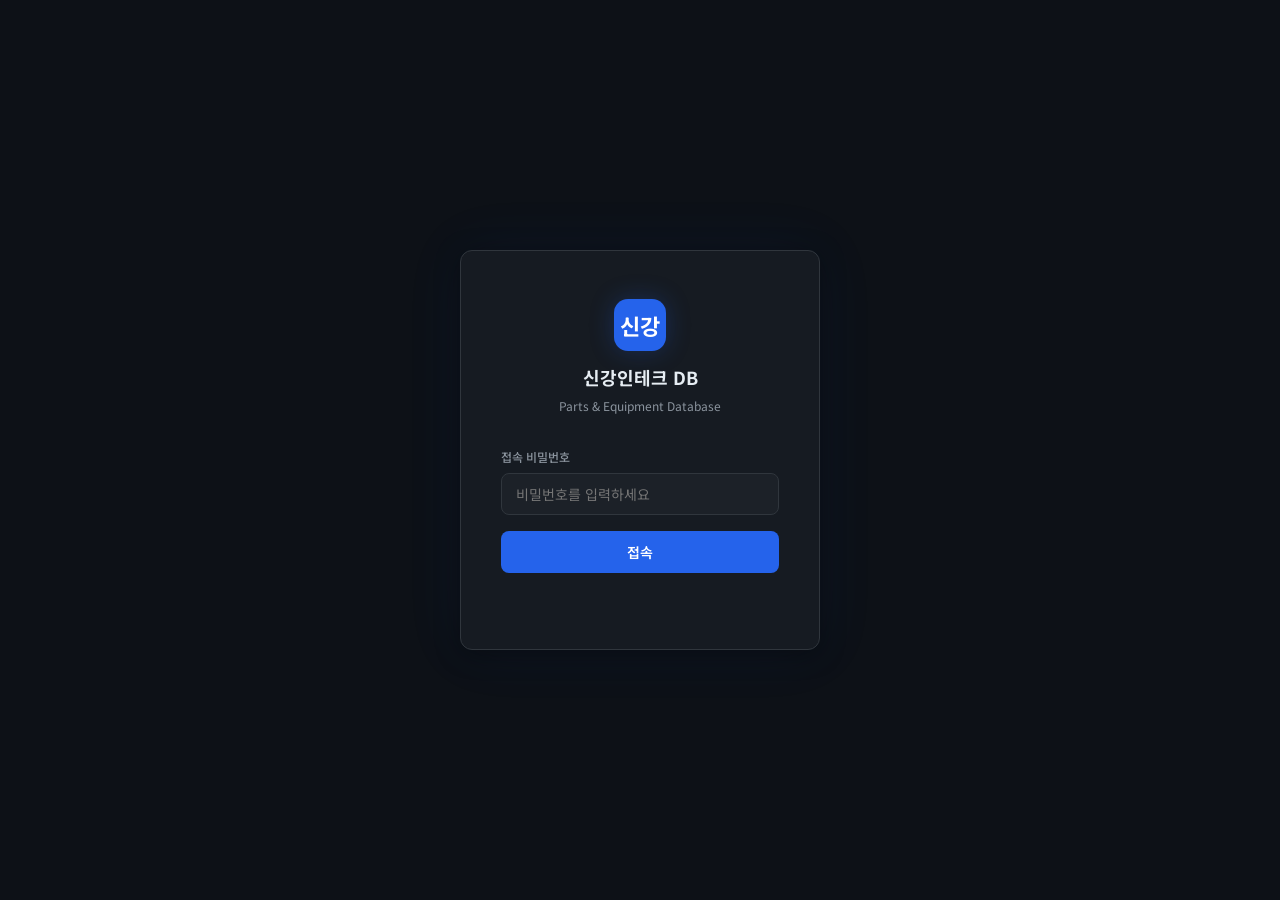
<file: db_app.html>
<!DOCTYPE html>
<html lang="ko">
<head>
<meta charset="UTF-8">
<meta name="viewport" content="width=device-width, initial-scale=1.0">
<title>신강인테크 DB</title>
<link href="https://fonts.googleapis.com/css2?family=Noto+Sans+KR:wght@300;400;500;700&family=JetBrains+Mono:wght@400;600&display=swap" rel="stylesheet">
<style>
/* ═══════════════════════════════════════════════════════
   CSS VARIABLES & RESET
═══════════════════════════════════════════════════════ */
:root {
  --bg:         #0d1117;
  --bg2:        #161b22;
  --bg3:        #1c2128;
  --border:     #30363d;
  --border2:    #21262d;
  --text:       #e6edf3;
  --text2:      #8b949e;
  --text3:      #484f58;
  --accent:     #2563eb;
  --accent2:    #1d4ed8;
  --accent-glow:#2563eb40;
  --green:      #238636;
  --green-light:#3fb950;
  --red:        #da3633;
  --red-light:  #f85149;
  --yellow:     #9e6a03;
  --yellow-light:#e3b341;
  --orange:     #bd5000;
  --orange-light:#f0883e;
  --radius:     8px;
  --radius-lg:  12px;
  --shadow:     0 4px 24px rgba(0,0,0,0.4);
  --transition: 0.18s ease;
  --sidebar-w:  220px;
}

*, *::before, *::after { box-sizing: border-box; margin: 0; padding: 0; }
html, body { height: 100%; overflow: hidden; }
body {
  font-family: 'Noto Sans KR', sans-serif;
  background: var(--bg);
  color: var(--text);
  font-size: 14px;
  line-height: 1.6;
}
button { cursor: pointer; font-family: inherit; }
input, select, textarea { font-family: inherit; }
a { color: var(--accent); text-decoration: none; }

/* ═══════════════════════════════════════════════════════
   LOGIN SCREEN
═══════════════════════════════════════════════════════ */
#login-screen {
  position: fixed; inset: 0;
  background: var(--bg);
  display: flex; align-items: center; justify-content: center;
  z-index: 9999;
  flex-direction: column;
  gap: 32px;
}
#login-screen.hidden { display: none; }

.login-box {
  background: var(--bg2);
  border: 1px solid var(--border);
  border-radius: var(--radius-lg);
  padding: 48px 40px;
  width: 360px;
  box-shadow: var(--shadow), 0 0 60px rgba(37,99,235,0.08);
  animation: fadeUp 0.4s ease;
}
@keyframes fadeUp {
  from { opacity:0; transform: translateY(20px); }
  to   { opacity:1; transform: translateY(0); }
}
.login-logo {
  text-align: center;
  margin-bottom: 32px;
}
.login-logo .logo-mark {
  width: 52px; height: 52px;
  background: var(--accent);
  border-radius: 14px;
  display: inline-flex; align-items: center; justify-content: center;
  font-size: 22px; font-weight: 700; color: #fff;
  margin-bottom: 12px;
  box-shadow: 0 0 24px var(--accent-glow);
}
.login-logo h1 { font-size: 18px; font-weight: 700; }
.login-logo p  { font-size: 12px; color: var(--text2); margin-top: 4px; }

.login-field { margin-bottom: 16px; }
.login-field label {
  display: block; font-size: 12px; color: var(--text2);
  margin-bottom: 6px; font-weight: 500;
}
.login-field input {
  width: 100%; padding: 10px 14px;
  background: var(--bg3); border: 1px solid var(--border);
  border-radius: var(--radius); color: var(--text);
  font-size: 14px; outline: none;
  transition: border-color var(--transition);
}
.login-field input:focus { border-color: var(--accent); }
.login-field input.error { border-color: var(--red-light); }

.login-btn {
  width: 100%; padding: 11px;
  background: var(--accent); border: none;
  border-radius: var(--radius); color: #fff;
  font-size: 14px; font-weight: 600;
  transition: background var(--transition), transform var(--transition);
}
.login-btn:hover  { background: var(--accent2); }
.login-btn:active { transform: scale(0.98); }

.login-error {
  color: var(--red-light); font-size: 12px;
  text-align: center; margin-top: 10px;
  min-height: 18px;
}

/* ═══════════════════════════════════════════════════════
   APP LAYOUT
═══════════════════════════════════════════════════════ */
#app {
  display: none;
  height: 100vh;
  flex-direction: row;
}
#app.visible { display: flex; }

/* SIDEBAR */
.sidebar {
  width: var(--sidebar-w);
  background: var(--bg2);
  border-right: 1px solid var(--border2);
  display: flex; flex-direction: column;
  flex-shrink: 0;
  overflow-y: auto;
}
.sidebar-header {
  padding: 20px 16px 16px;
  border-bottom: 1px solid var(--border2);
  display: flex; align-items: center; gap: 10px;
}
.sidebar-logo {
  width: 34px; height: 34px;
  background: var(--accent);
  border-radius: 8px;
  display: flex; align-items: center; justify-content: center;
  font-weight: 700; font-size: 14px; color: #fff;
  flex-shrink: 0;
  box-shadow: 0 0 16px var(--accent-glow);
}
.sidebar-title { font-size: 13px; font-weight: 700; line-height: 1.3; }
.sidebar-sub   { font-size: 10px; color: var(--text2); }

.sidebar-nav { flex: 1; padding: 12px 8px; }

.nav-section { margin-bottom: 4px; }
.nav-section-label {
  font-size: 10px; font-weight: 600; color: var(--text3);
  text-transform: uppercase; letter-spacing: 0.08em;
  padding: 8px 8px 4px;
}
.nav-item {
  display: flex; align-items: center; gap: 8px;
  padding: 7px 10px; border-radius: 6px;
  color: var(--text2); font-size: 13px;
  cursor: pointer; transition: all var(--transition);
  user-select: none;
}
.nav-item:hover  { background: var(--bg3); color: var(--text); }
.nav-item.active { background: var(--accent-glow); color: var(--accent); font-weight: 500; }
.nav-item .icon  { font-size: 14px; width: 18px; text-align: center; flex-shrink: 0; }

.nav-sub-item {
  display: flex; align-items: center; gap: 8px;
  padding: 5px 10px 5px 36px; border-radius: 6px;
  color: var(--text3); font-size: 12px;
  cursor: pointer; transition: all var(--transition);
  user-select: none;
}
.nav-sub-item:hover  { background: var(--bg3); color: var(--text2); }
.nav-sub-item.active { color: var(--accent); font-weight: 500; }
.nav-sub-item::before { content:'·'; margin-right: 4px; }

.sidebar-footer {
  padding: 12px 16px;
  border-top: 1px solid var(--border2);
  font-size: 11px; color: var(--text3);
  display: flex; align-items: center; gap: 8px;
}
.logout-btn {
  margin-left: auto; padding: 4px 8px;
  background: transparent; border: 1px solid var(--border);
  border-radius: 4px; color: var(--text2); font-size: 11px;
  transition: all var(--transition);
}
.logout-btn:hover { border-color: var(--red-light); color: var(--red-light); }

/* MAIN */
.main {
  flex: 1; display: flex; flex-direction: column;
  overflow: hidden; min-width: 0;
}
.topbar {
  height: 52px;
  background: var(--bg2);
  border-bottom: 1px solid var(--border2);
  display: flex; align-items: center;
  padding: 0 24px; gap: 12px;
  flex-shrink: 0;
}
.topbar-title { font-size: 15px; font-weight: 600; }
.topbar-sub   { font-size: 12px; color: var(--text2); }
.topbar-actions { margin-left: auto; display: flex; gap: 8px; align-items: center; }

.content {
  flex: 1; overflow-y: auto; padding: 24px;
}

/* ═══════════════════════════════════════════════════════
   COMPONENTS
═══════════════════════════════════════════════════════ */

/* BUTTONS */
.btn {
  display: inline-flex; align-items: center; gap: 6px;
  padding: 7px 14px; border-radius: var(--radius);
  font-size: 13px; font-weight: 500; border: none;
  transition: all var(--transition); white-space: nowrap;
}
.btn-primary   { background: var(--accent); color: #fff; }
.btn-primary:hover { background: var(--accent2); }
.btn-secondary { background: var(--bg3); color: var(--text); border: 1px solid var(--border); }
.btn-secondary:hover { background: var(--border); }
.btn-danger    { background: transparent; color: var(--red-light); border: 1px solid var(--border); }
.btn-danger:hover { background: rgba(248,81,73,0.1); border-color: var(--red-light); }
.btn-success   { background: var(--green); color: #fff; }
.btn-success:hover { background: #196c2e; }
.btn-sm { padding: 4px 10px; font-size: 12px; }
.btn-icon { padding: 6px 8px; }

/* CARDS */
.card {
  background: var(--bg2); border: 1px solid var(--border2);
  border-radius: var(--radius-lg); padding: 20px;
}
.card-header {
  display: flex; align-items: center; justify-content: space-between;
  margin-bottom: 16px;
}
.card-title { font-size: 14px; font-weight: 600; }

/* STAT CARDS */
.stats-grid {
  display: grid; grid-template-columns: repeat(auto-fill, minmax(160px, 1fr));
  gap: 12px; margin-bottom: 24px;
}
.stat-card {
  background: var(--bg2); border: 1px solid var(--border2);
  border-radius: var(--radius-lg); padding: 16px 18px;
  transition: border-color var(--transition);
}
.stat-card:hover { border-color: var(--border); }
.stat-label { font-size: 11px; color: var(--text2); font-weight: 500; margin-bottom: 6px; }
.stat-value { font-size: 26px; font-weight: 700; font-family: 'JetBrains Mono', monospace; }
.stat-sub   { font-size: 11px; color: var(--text3); margin-top: 2px; }
.stat-blue   { border-left: 3px solid var(--accent); }
.stat-green  { border-left: 3px solid var(--green-light); }
.stat-orange { border-left: 3px solid var(--orange-light); }
.stat-yellow { border-left: 3px solid var(--yellow-light); }

/* TABLES */
.table-wrap {
  overflow-x: auto; border-radius: var(--radius);
  border: 1px solid var(--border2);
}
table {
  width: 100%; border-collapse: collapse;
  font-size: 13px;
}
thead th {
  background: var(--bg3); color: var(--text2);
  padding: 10px 14px; text-align: left;
  font-weight: 500; font-size: 11px;
  text-transform: uppercase; letter-spacing: 0.05em;
  border-bottom: 1px solid var(--border2);
  white-space: nowrap;
}
tbody tr {
  border-bottom: 1px solid var(--border2);
  transition: background var(--transition);
}
tbody tr:last-child { border-bottom: none; }
tbody tr:hover { background: var(--bg3); }
tbody td { padding: 10px 14px; color: var(--text); vertical-align: middle; }
.td-mono { font-family: 'JetBrains Mono', monospace; font-size: 12px; color: var(--accent); }
.td-muted { color: var(--text2); }
.table-empty {
  text-align: center; padding: 48px 24px;
  color: var(--text3); font-size: 13px;
}

/* BADGES */
.badge {
  display: inline-flex; align-items: center;
  padding: 2px 8px; border-radius: 20px;
  font-size: 11px; font-weight: 500;
}
.badge-green  { background: rgba(63,185,80,0.15); color: var(--green-light); }
.badge-red    { background: rgba(248,81,73,0.15); color: var(--red-light); }
.badge-blue   { background: rgba(37,99,235,0.15); color: #60a5fa; }
.badge-yellow { background: rgba(227,179,65,0.15); color: var(--yellow-light); }
.badge-gray   { background: var(--bg3); color: var(--text2); }
.badge-orange { background: rgba(240,136,62,0.15); color: var(--orange-light); }

/* FORMS */
.form-grid { display: grid; gap: 16px; }
.form-grid-2 { grid-template-columns: 1fr 1fr; }
.form-grid-3 { grid-template-columns: 1fr 1fr 1fr; }
.form-group { display: flex; flex-direction: column; gap: 6px; }
.form-label { font-size: 12px; color: var(--text2); font-weight: 500; }
.form-label .req { color: var(--red-light); margin-left: 2px; }
.form-input, .form-select, .form-textarea {
  padding: 8px 12px;
  background: var(--bg3); border: 1px solid var(--border);
  border-radius: var(--radius); color: var(--text);
  font-size: 13px; outline: none;
  transition: border-color var(--transition);
}
.form-input:focus, .form-select:focus, .form-textarea:focus {
  border-color: var(--accent);
  box-shadow: 0 0 0 3px var(--accent-glow);
}
.form-select option { background: var(--bg3); }
.form-textarea { resize: vertical; min-height: 80px; }
.form-hint { font-size: 11px; color: var(--text3); }

/* MODAL */
.modal-overlay {
  position: fixed; inset: 0;
  background: rgba(0,0,0,0.7); backdrop-filter: blur(2px);
  display: flex; align-items: center; justify-content: center;
  z-index: 1000; padding: 24px;
  animation: fadeIn 0.15s ease;
}
@keyframes fadeIn { from { opacity:0; } to { opacity:1; } }
.modal {
  background: var(--bg2); border: 1px solid var(--border);
  border-radius: var(--radius-lg);
  width: 100%; max-width: 620px; max-height: 90vh;
  display: flex; flex-direction: column;
  box-shadow: var(--shadow);
  animation: slideUp 0.2s ease;
}
.modal-lg { max-width: 860px; }
@keyframes slideUp {
  from { opacity:0; transform: translateY(16px); }
  to   { opacity:1; transform: translateY(0); }
}
.modal-header {
  padding: 18px 20px; border-bottom: 1px solid var(--border2);
  display: flex; align-items: center; gap: 10px;
}
.modal-title { font-size: 15px; font-weight: 600; flex:1; }
.modal-close {
  background: none; border: none; color: var(--text2);
  font-size: 18px; line-height: 1; padding: 4px;
  transition: color var(--transition);
}
.modal-close:hover { color: var(--text); }
.modal-body { padding: 20px; overflow-y: auto; flex:1; }
.modal-footer {
  padding: 14px 20px; border-top: 1px solid var(--border2);
  display: flex; justify-content: flex-end; gap: 8px;
}

/* SEARCH BAR */
.search-bar {
  display: flex; gap: 8px; align-items: center;
  margin-bottom: 16px;
}
.search-input-wrap {
  position: relative; flex:1; max-width: 320px;
}
.search-input-wrap .search-icon {
  position: absolute; left: 10px; top: 50%; transform: translateY(-50%);
  color: var(--text3); font-size: 14px; pointer-events: none;
}
.search-input {
  width: 100%; padding: 7px 12px 7px 32px;
  background: var(--bg3); border: 1px solid var(--border);
  border-radius: var(--radius); color: var(--text);
  font-size: 13px; outline: none;
  transition: border-color var(--transition);
}
.search-input:focus { border-color: var(--accent); }

/* TABS */
.tabs {
  display: flex; gap: 0; border-bottom: 1px solid var(--border2);
  margin-bottom: 20px;
}
.tab-btn {
  padding: 10px 18px; background: none; border: none;
  color: var(--text2); font-size: 13px; font-weight: 500;
  border-bottom: 2px solid transparent; cursor: pointer;
  transition: all var(--transition); margin-bottom: -1px;
}
.tab-btn:hover  { color: var(--text); }
.tab-btn.active { color: var(--accent); border-bottom-color: var(--accent); }

/* TOAST */
#toast-container {
  position: fixed; top: 16px; right: 16px;
  z-index: 9999; display: flex; flex-direction: column; gap: 8px;
}
.toast {
  padding: 12px 16px; border-radius: var(--radius);
  background: var(--bg2); border: 1px solid var(--border);
  box-shadow: var(--shadow); font-size: 13px;
  display: flex; align-items: center; gap: 10px;
  animation: toastIn 0.25s ease;
  min-width: 240px;
}
@keyframes toastIn {
  from { opacity:0; transform: translateX(20px); }
  to   { opacity:1; transform: translateX(0); }
}
.toast.success { border-color: var(--green); }
.toast.error   { border-color: var(--red-light); }
.toast-icon    { font-size: 16px; }

/* LOADING */
.loading-overlay {
  position: absolute; inset:0;
  background: rgba(13,17,23,0.7);
  display: flex; align-items: center; justify-content: center;
  z-index: 100; border-radius: inherit;
}
.spinner {
  width: 28px; height: 28px;
  border: 3px solid var(--border);
  border-top-color: var(--accent);
  border-radius: 50%;
  animation: spin 0.7s linear infinite;
}
@keyframes spin { to { transform: rotate(360deg); } }

/* LINE TABLE (견적/판매 입력용) */
.line-table-wrap { border: 1px solid var(--border2); border-radius: var(--radius); overflow: hidden; }
.line-table { width: 100%; border-collapse: collapse; font-size: 12px; }
.line-table th {
  background: var(--bg3); padding: 8px 10px;
  border-bottom: 1px solid var(--border2);
  font-size: 11px; color: var(--text2); text-align: left; white-space: nowrap;
}
.line-table td { padding: 6px 6px; border-bottom: 1px solid var(--border2); }
.line-table tr:last-child td { border-bottom: none; }
.line-table .form-input,
.line-table .form-select { padding: 5px 8px; font-size: 12px; }
.line-del-btn {
  background: none; border: none; color: var(--text3);
  font-size: 16px; padding: 2px 6px;
  transition: color var(--transition);
}
.line-del-btn:hover { color: var(--red-light); }

/* MISC */
.section-title {
  font-size: 11px; font-weight: 600; color: var(--text3);
  text-transform: uppercase; letter-spacing: 0.08em;
  margin-bottom: 12px;
}
.divider { border: none; border-top: 1px solid var(--border2); margin: 20px 0; }
.flex { display: flex; }
.flex-col { display: flex; flex-direction: column; }
.items-center { align-items: center; }
.gap-2 { gap: 8px; }
.gap-3 { gap: 12px; }
.ml-auto { margin-left: auto; }
.text-muted { color: var(--text2); }
.text-sm { font-size: 12px; }
.fw-mono { font-family: 'JetBrains Mono', monospace; }
.mb-4 { margin-bottom: 16px; }
.page { display: none; }
.page.active { display: block; }
</style>
</head>
<body>

<!-- ══════════════════════════════════════════════════
     TOAST
══════════════════════════════════════════════════ -->
<div id="toast-container"></div>

<!-- ══════════════════════════════════════════════════
     LOGIN
══════════════════════════════════════════════════ -->
<div id="login-screen">
  <div class="login-box">
    <div class="login-logo">
      <div class="logo-mark">신강</div>
      <h1>신강인테크 DB</h1>
      <p>Parts & Equipment Database</p>
    </div>
    <div class="login-field">
      <label>접속 비밀번호</label>
      <input type="password" id="login-pw" placeholder="비밀번호를 입력하세요"
             onkeydown="if(event.key==='Enter') doLogin()">
    </div>
    <button class="login-btn" onclick="doLogin()">접속</button>
    <div class="login-error" id="login-error"></div>
  </div>
</div>

<!-- ══════════════════════════════════════════════════
     APP
══════════════════════════════════════════════════ -->
<div id="app">

  <!-- SIDEBAR -->
  <aside class="sidebar">
    <div class="sidebar-header">
      <div class="sidebar-logo">S</div>
      <div>
        <div class="sidebar-title">신강인테크</div>
        <div class="sidebar-sub">Parts DB</div>
      </div>
    </div>

    <nav class="sidebar-nav">

      <div class="nav-section">
        <div class="nav-section-label">메인</div>
        <div class="nav-item active" onclick="navigate('dashboard')">
          <span class="icon">📊</span> 대시보드
        </div>
      </div>

      <div class="nav-section">
        <div class="nav-section-label">설정</div>
        <div class="nav-item" onclick="navigate('settings-staff')">
          <span class="icon">👤</span> 직원 관리
        </div>
        <div class="nav-item" onclick="navigate('settings-vendor')">
          <span class="icon">🏢</span> 공급사 관리
        </div>
        <div class="nav-item" onclick="navigate('settings-project')">
          <span class="icon">📁</span> 프로젝트 관리
        </div>
        <div class="nav-item" onclick="navigate('settings-currency')">
          <span class="icon">💱</span> 통화 관리
        </div>
      </div>

      <div class="nav-section">
        <div class="nav-section-label">Master DB</div>
        <div class="nav-item" onclick="navigate('master-parts')">
          <span class="icon">🔩</span> Parts
        </div>
        <div class="nav-item" onclick="navigate('master-equipment')">
          <span class="icon">⚙️</span> Equipment
        </div>
      </div>

      <div class="nav-section">
        <div class="nav-section-label">등록</div>
        <div class="nav-item" onclick="navigate('reg-quotation')">
          <span class="icon">📋</span> 견적 등록
        </div>
        <div class="nav-item" onclick="navigate('reg-purchase')">
          <span class="icon">🛒</span> 구매 등록
        </div>
        <div class="nav-item" onclick="navigate('reg-sales')">
          <span class="icon">📦</span> 판매 등록
        </div>
      </div>

      <div class="nav-section">
        <div class="nav-section-label">리스트</div>
        <div class="nav-item" onclick="navigate('list-quotation')">
          <span class="icon">📑</span> 견적 목록
        </div>
        <div class="nav-item" onclick="navigate('list-purchase')">
          <span class="icon">📥</span> 구매 목록
        </div>
        <div class="nav-item" onclick="navigate('list-sales')">
          <span class="icon">📤</span> 판매 목록
        </div>
      </div>

    </nav>

    <div class="sidebar-footer">
      <span id="sidebar-user" style="font-size:11px; color:var(--text3)">로그인됨</span>
      <button class="logout-btn" onclick="doLogout()">로그아웃</button>
    </div>
  </aside>

  <!-- MAIN -->
  <main class="main">
    <div class="topbar">
      <div>
        <div class="topbar-title" id="topbar-title">대시보드</div>
        <div class="topbar-sub"  id="topbar-sub">신강인테크 Parts & Equipment DB</div>
      </div>
      <div class="topbar-actions" id="topbar-actions"></div>
    </div>

    <div class="content" id="content">
      <!-- 페이지들이 여기 렌더링 -->
    </div>
  </main>
</div>

<script>
// ═══════════════════════════════════════════════════════
// CONFIG
// ═══════════════════════════════════════════════════════
const GAS_URL = 'https://script.google.com/macros/s/AKfycby6NWoZ1tLoaitWYbEzgJw-Q87PVMQNiomAy5rLDUuNgKsH8aaDZ0t8YCPUzhxPhb02Qw/exec';
const LS_KEY  = 'sgintech_db_key';

let API_KEY = '';
let CACHE   = {}; // 설정 캐시

// ═══════════════════════════════════════════════════════
// API
// ═══════════════════════════════════════════════════════
async function api(body) {
  body.apiKey = API_KEY;
  const res = await fetch(GAS_URL, {
    method: 'POST',
    headers: { 'Content-Type': 'text/plain' },
    body: JSON.stringify(body)
  });
  const data = await res.json();
  if (!data.ok && data.error === 'UNAUTHORIZED') {
    showToast('인증 오류: 비밀번호를 확인하세요', 'error');
    doLogout();
    throw new Error('UNAUTHORIZED');
  }
  return data;
}

// ═══════════════════════════════════════════════════════
// AUTH
// ═══════════════════════════════════════════════════════
async function doLogin() {
  const pw = document.getElementById('login-pw').value.trim();
  const errEl = document.getElementById('login-error');
  const btn   = document.querySelector('.login-btn');
  if (!pw) { errEl.textContent = '비밀번호를 입력하세요'; return; }

  btn.textContent = '확인 중...'; btn.disabled = true;
  errEl.textContent = '';

  try {
    const res = await fetch(GAS_URL, {
      method: 'POST',
      headers: { 'Content-Type': 'text/plain' },
      body: JSON.stringify({ action: 'verify', apiKey: pw })
    });
    const data = await res.json();
    if (data.ok) {
      API_KEY = pw;
      localStorage.setItem(LS_KEY, pw);
      document.getElementById('login-screen').classList.add('hidden');
      document.getElementById('app').classList.add('visible');
      loadCache();
      navigate('dashboard');
    } else {
      errEl.textContent = '비밀번호가 올바르지 않습니다';
      document.getElementById('login-pw').classList.add('error');
    }
  } catch(e) {
    errEl.textContent = '서버 연결 오류. 다시 시도해주세요';
  } finally {
    btn.textContent = '접속'; btn.disabled = false;
  }
}

function doLogout() {
  localStorage.removeItem(LS_KEY);
  API_KEY = ''; CACHE = {};
  document.getElementById('app').classList.remove('visible');
  document.getElementById('login-screen').classList.remove('hidden');
  document.getElementById('login-pw').value = '';
  document.getElementById('login-error').textContent = '';
}

// 저장된 키로 자동 로그인 시도
async function tryAutoLogin() {
  const saved = localStorage.getItem(LS_KEY);
  if (!saved) return;
  try {
    const res  = await fetch(GAS_URL, {
      method: 'POST',
      headers: { 'Content-Type': 'text/plain' },
      body: JSON.stringify({ action: 'verify', apiKey: saved })
    });
    const data = await res.json();
    if (data.ok) {
      API_KEY = saved;
      document.getElementById('login-screen').classList.add('hidden');
      document.getElementById('app').classList.add('visible');
      loadCache();
      navigate('dashboard');
    }
  } catch(e) {}
}

// ═══════════════════════════════════════════════════════
// CACHE (설정 데이터 캐싱)
// ═══════════════════════════════════════════════════════
async function loadCache() {
  try {
    const [s, v, p, c] = await Promise.all([
      api({ action: 'getSettings', sheet: 'Settings_Staff' }),
      api({ action: 'getSettings', sheet: 'Settings_Vendor' }),
      api({ action: 'getSettings', sheet: 'Settings_Project' }),
      api({ action: 'getSettings', sheet: 'Settings_Currency' }),
    ]);
    CACHE.staff    = (s.rows || []).filter(r => r['사용여부'] === 'Y');
    CACHE.vendor   = (v.rows || []).filter(r => r['사용여부'] === 'Y');
    CACHE.project  = (p.rows || []).filter(r => r['상태'] !== '완료');
    CACHE.currency = (c.rows || []).filter(r => r['사용여부'] === 'Y');
    // Parts/Equipment 도 캐싱
    const [pa, eq] = await Promise.all([
      api({ action: 'getParts' }),
      api({ action: 'getEquipment' }),
    ]);
    CACHE.parts     = (pa.rows || []).filter(r => r['사용여부'] === 'Y');
    CACHE.equipment = (eq.rows || []).filter(r => r['사용여부'] === 'Y');
  } catch(e) {}
}

async function refreshCache(type) {
  try {
    if (type === 'staff' || !type) {
      const r = await api({ action: 'getSettings', sheet: 'Settings_Staff' });
      CACHE.staff = (r.rows || []).filter(x => x['사용여부'] === 'Y');
    }
    if (type === 'vendor' || !type) {
      const r = await api({ action: 'getSettings', sheet: 'Settings_Vendor' });
      CACHE.vendor = (r.rows || []).filter(x => x['사용여부'] === 'Y');
    }
    if (type === 'project' || !type) {
      const r = await api({ action: 'getSettings', sheet: 'Settings_Project' });
      CACHE.project = (r.rows || []).filter(x => x['상태'] !== '완료');
    }
    if (type === 'parts' || !type) {
      const r = await api({ action: 'getParts' });
      CACHE.parts = (r.rows || []).filter(x => x['사용여부'] === 'Y');
    }
    if (type === 'equipment' || !type) {
      const r = await api({ action: 'getEquipment' });
      CACHE.equipment = (r.rows || []).filter(x => x['사용여부'] === 'Y');
    }
  } catch(e) {}
}

// ═══════════════════════════════════════════════════════
// ROUTER
// ═══════════════════════════════════════════════════════
const PAGE_META = {
  'dashboard':         { title: '대시보드',      sub: '전체 현황 요약' },
  'settings-staff':    { title: '직원 관리',      sub: '설정' },
  'settings-vendor':   { title: '공급사/거래처 관리', sub: '설정' },
  'settings-project':  { title: '프로젝트 관리',  sub: '설정' },
  'settings-currency': { title: '통화 관리',      sub: '설정' },
  'master-parts':      { title: 'Parts',          sub: 'Master DB' },
  'master-equipment':  { title: 'Equipment',      sub: 'Master DB' },
  'reg-quotation':     { title: '견적 등록',      sub: '등록' },
  'reg-purchase':      { title: '구매 등록',      sub: '등록' },
  'reg-sales':         { title: '판매 등록',      sub: '등록' },
  'list-quotation':    { title: '견적 목록',      sub: '리스트' },
  'list-purchase':     { title: '구매 목록',      sub: '리스트' },
  'list-sales':        { title: '판매 목록',      sub: '리스트' },
};

function navigate(page) {
  // 사이드바 활성화
  document.querySelectorAll('.nav-item').forEach(el => el.classList.remove('active'));
  const items = document.querySelectorAll('.nav-item');
  items.forEach(el => {
    if (el.getAttribute('onclick') && el.getAttribute('onclick').includes(`'${page}'`)) {
      el.classList.add('active');
    }
  });

  // 상단 타이틀
  const meta = PAGE_META[page] || { title: page, sub: '' };
  document.getElementById('topbar-title').textContent = meta.title;
  document.getElementById('topbar-sub').textContent   = meta.sub;
  document.getElementById('topbar-actions').innerHTML = '';

  // 페이지 렌더
  const content = document.getElementById('content');
  switch(page) {
    case 'dashboard':         renderDashboard(content);       break;
    case 'settings-staff':    renderSettingsStaff(content);   break;
    case 'settings-vendor':   renderSettingsVendor(content);  break;
    case 'settings-project':  renderSettingsProject(content); break;
    case 'settings-currency': renderSettingsCurrency(content);break;
    case 'master-parts':      renderMasterParts(content);     break;
    case 'master-equipment':  renderMasterEquip(content);     break;
    case 'reg-quotation':     renderRegQuotation(content);    break;
    case 'reg-purchase':      renderRegPurchase(content);     break;
    case 'reg-sales':         renderRegSales(content);        break;
    case 'list-quotation':    renderListQuotation(content);   break;
    case 'list-purchase':     renderListPurchase(content);    break;
    case 'list-sales':        renderListSales(content);       break;
    default: content.innerHTML = '<p class="text-muted">준비 중</p>';
  }
}

// ═══════════════════════════════════════════════════════
// TOAST
// ═══════════════════════════════════════════════════════
function showToast(msg, type = 'success', duration = 3000) {
  const tc   = document.getElementById('toast-container');
  const icon = type === 'success' ? '✅' : type === 'error' ? '❌' : 'ℹ️';
  const el   = document.createElement('div');
  el.className = `toast ${type}`;
  el.innerHTML = `<span class="toast-icon">${icon}</span><span>${msg}</span>`;
  tc.appendChild(el);
  setTimeout(() => el.remove(), duration);
}

// ═══════════════════════════════════════════════════════
// DASHBOARD
// ═══════════════════════════════════════════════════════
async function renderDashboard(el) {
  el.innerHTML = `<div style="position:relative;min-height:200px">
    <div class="loading-overlay"><div class="spinner"></div></div>
  </div>`;

  try {
    const d = await api({ action: 'getDashboard' });
    const s = d.stats || {};
    const monthly = d.monthly || [];

    el.innerHTML = `
    <div class="stats-grid">
      <div class="stat-card stat-blue">
        <div class="stat-label">Parts 등록</div>
        <div class="stat-value" style="color:var(--accent)">${s.totalParts || 0}</div>
        <div class="stat-sub">활성 부품</div>
      </div>
      <div class="stat-card stat-orange">
        <div class="stat-label">Equipment 등록</div>
        <div class="stat-value" style="color:var(--orange-light)">${s.totalEquip || 0}</div>
        <div class="stat-sub">활성 장비</div>
      </div>
      <div class="stat-card stat-yellow">
        <div class="stat-label">견적 (이번달)</div>
        <div class="stat-value" style="color:var(--yellow-light)">${s.quotThisMonth || 0}</div>
        <div class="stat-sub">전체 ${s.totalQuots || 0}건</div>
      </div>
      <div class="stat-card stat-green">
        <div class="stat-label">거래 (이번달)</div>
        <div class="stat-value" style="color:var(--green-light)">${s.salesThisMonth || 0}</div>
        <div class="stat-sub">전체 ${s.totalSales || 0}건</div>
      </div>
    </div>

    <div class="card">
      <div class="card-header">
        <div class="card-title">최근 6개월 거래 현황</div>
      </div>
      <div style="overflow-x:auto">
        <table style="min-width:500px">
          <thead>
            <tr>
              <th>월</th>
              <th style="text-align:right">구매 합계</th>
              <th style="text-align:right">판매 합계</th>
            </tr>
          </thead>
          <tbody>
            ${monthly.length ? monthly.map(m => `
              <tr>
                <td class="td-mono">${m.label}</td>
                <td style="text-align:right; color:var(--orange-light)">${fmtAmt(m.purchase)}</td>
                <td style="text-align:right; color:var(--green-light)">${fmtAmt(m.sale)}</td>
              </tr>
            `).join('') : '<tr><td colspan="3" class="table-empty">데이터 없음</td></tr>'}
          </tbody>
        </table>
      </div>
    </div>`;
  } catch(e) {
    el.innerHTML = `<p class="text-muted">데이터 로드 실패</p>`;
  }
}

function fmtAmt(n) {
  if (!n) return '—';
  return Number(n).toLocaleString('ko-KR') + ' KRW';
}

// ═══════════════════════════════════════════════════════
// SETTINGS - 공통 CRUD 렌더러
// ═══════════════════════════════════════════════════════
function renderSettingsPage(el, config) {
  el.innerHTML = `
  <div class="card">
    <div class="card-header">
      <div class="card-title">${config.title}</div>
      <button class="btn btn-primary btn-sm" onclick="${config.addFn}()">+ 추가</button>
    </div>
    <div id="${config.tableId}">
      <div style="padding:40px;text-align:center"><div class="spinner" style="margin:0 auto"></div></div>
    </div>
  </div>`;
  config.loadFn();
}

// ─── 직원 관리 ───────────────────────────────────────────
async function renderSettingsStaff(el) {
  renderSettingsPage(el, {
    title: '직원 관리', tableId: 'staff-table',
    addFn: 'openStaffModal', loadFn: loadStaffTable
  });
}

async function loadStaffTable() {
  const el = document.getElementById('staff-table');
  if (!el) return;
  try {
    const d = await api({ action: 'getSettings', sheet: 'Settings_Staff' });
    const rows = d.rows || [];
    if (!rows.length) {
      el.innerHTML = '<div class="table-empty">등록된 직원이 없습니다</div>'; return;
    }
    el.innerHTML = `
    <div class="table-wrap">
      <table>
        <thead><tr>
          <th>ID</th><th>이름</th><th>부서</th><th>직급</th>
          <th>연락처</th><th>이메일</th><th>상태</th><th>등록일</th><th></th>
        </tr></thead>
        <tbody>
          ${rows.map(r => `
          <tr>
            <td class="td-mono">${r['ID']||''}</td>
            <td><strong>${r['이름']||''}</strong></td>
            <td class="td-muted">${r['부서']||''}</td>
            <td class="td-muted">${r['직급']||''}</td>
            <td class="td-muted">${r['연락처']||''}</td>
            <td class="td-muted">${r['이메일']||''}</td>
            <td>${badgeYN(r['사용여부'])}</td>
            <td class="td-muted text-sm">${fmtDate(r['등록일'])}</td>
            <td>
              <button class="btn btn-secondary btn-sm" onclick='openStaffModal(${JSON.stringify(r)})'>수정</button>
            </td>
          </tr>`).join('')}
        </tbody>
      </table>
    </div>`;
  } catch(e) {
    el.innerHTML = '<div class="table-empty">로드 실패</div>';
  }
}

function openStaffModal(data = null) {
  const isEdit = !!data;
  const d = data || {};
  showModal({
    title: isEdit ? '직원 수정' : '직원 추가',
    body: `
      <div class="form-grid form-grid-2">
        <div class="form-group">
          <label class="form-label">이름 <span class="req">*</span></label>
          <input class="form-input" id="f-name" value="${d['이름']||''}" placeholder="홍길동">
        </div>
        <div class="form-group">
          <label class="form-label">부서</label>
          <input class="form-input" id="f-dept" value="${d['부서']||''}" placeholder="영업팀">
        </div>
        <div class="form-group">
          <label class="form-label">직급</label>
          <input class="form-input" id="f-rank" value="${d['직급']||''}" placeholder="과장">
        </div>
        <div class="form-group">
          <label class="form-label">연락처</label>
          <input class="form-input" id="f-tel" value="${d['연락처']||''}" placeholder="010-0000-0000">
        </div>
        <div class="form-group">
          <label class="form-label">이메일</label>
          <input class="form-input" id="f-email" value="${d['이메일']||''}" placeholder="hong@company.com">
        </div>
        <div class="form-group">
          <label class="form-label">사용여부</label>
          <select class="form-select" id="f-use">
            <option value="Y" ${d['사용여부']==='Y'||!isEdit?'selected':''}>사용</option>
            <option value="N" ${d['사용여부']==='N'?'selected':''}>미사용</option>
          </select>
        </div>
      </div>`,
    onConfirm: async () => {
      const row = {
        'ID':     d['ID'] || ('ST-' + Date.now()),
        '이름':   val('f-name'),
        '부서':   val('f-dept'),
        '직급':   val('f-rank'),
        '연락처': val('f-tel'),
        '이메일': val('f-email'),
        '사용여부': val('f-use'),
        '등록일': d['등록일'] || '',
      };
      if (!row['이름']) { showToast('이름을 입력하세요', 'error'); return false; }
      if (isEdit) {
        await api({ action: 'updateSetting', sheet: 'Settings_Staff', id: d['ID'], idField: 'ID', row });
        showToast('직원 정보가 수정되었습니다');
      } else {
        await api({ action: 'addSetting', sheet: 'Settings_Staff', row });
        showToast('직원이 추가되었습니다');
      }
      await refreshCache('staff');
      loadStaffTable();
    }
  });
}

// ─── 공급사 관리 ──────────────────────────────────────────
async function renderSettingsVendor(el) {
  renderSettingsPage(el, {
    title: '공급사/거래처 관리', tableId: 'vendor-table',
    addFn: 'openVendorModal', loadFn: loadVendorTable
  });
}

async function loadVendorTable() {
  const el = document.getElementById('vendor-table');
  if (!el) return;
  try {
    const d = await api({ action: 'getSettings', sheet: 'Settings_Vendor' });
    const rows = d.rows || [];
    if (!rows.length) {
      el.innerHTML = '<div class="table-empty">등록된 공급사가 없습니다</div>'; return;
    }
    el.innerHTML = `
    <div class="table-wrap"><table>
      <thead><tr>
        <th>ID</th><th>회사명</th><th>구분</th><th>담당자</th>
        <th>연락처</th><th>이메일</th><th>상태</th><th></th>
      </tr></thead>
      <tbody>
        ${rows.map(r => `
        <tr>
          <td class="td-mono">${r['ID']||''}</td>
          <td><strong>${r['회사명']||''}</strong></td>
          <td>${badgeVendorType(r['구분'])}</td>
          <td class="td-muted">${r['담당자']||''}</td>
          <td class="td-muted">${r['연락처']||''}</td>
          <td class="td-muted">${r['이메일']||''}</td>
          <td>${badgeYN(r['사용여부'])}</td>
          <td><button class="btn btn-secondary btn-sm" onclick='openVendorModal(${JSON.stringify(r)})'>수정</button></td>
        </tr>`).join('')}
      </tbody>
    </table></div>`;
  } catch(e) { el.innerHTML = '<div class="table-empty">로드 실패</div>'; }
}

function openVendorModal(data = null) {
  const isEdit = !!data;
  const d = data || {};
  showModal({
    title: isEdit ? '공급사 수정' : '공급사 추가',
    body: `
      <div class="form-grid form-grid-2">
        <div class="form-group" style="grid-column:1/-1">
          <label class="form-label">회사명 <span class="req">*</span></label>
          <input class="form-input" id="f-company" value="${d['회사명']||''}" placeholder="(주)협력사">
        </div>
        <div class="form-group">
          <label class="form-label">구분</label>
          <select class="form-select" id="f-type">
            <option value="공급사"  ${d['구분']==='공급사'?'selected':''}>공급사</option>
            <option value="고객사"  ${d['구분']==='고객사'?'selected':''}>고객사</option>
            <option value="협력사"  ${d['구분']==='협력사'?'selected':''}>협력사</option>
            <option value="기타"    ${d['구분']==='기타'?'selected':''}>기타</option>
          </select>
        </div>
        <div class="form-group">
          <label class="form-label">담당자</label>
          <input class="form-input" id="f-contact" value="${d['담당자']||''}">
        </div>
        <div class="form-group">
          <label class="form-label">연락처</label>
          <input class="form-input" id="f-tel" value="${d['연락처']||''}">
        </div>
        <div class="form-group">
          <label class="form-label">이메일</label>
          <input class="form-input" id="f-email" value="${d['이메일']||''}">
        </div>
        <div class="form-group" style="grid-column:1/-1">
          <label class="form-label">주소</label>
          <input class="form-input" id="f-addr" value="${d['주소']||''}">
        </div>
        <div class="form-group">
          <label class="form-label">비고</label>
          <input class="form-input" id="f-note" value="${d['비고']||''}">
        </div>
        <div class="form-group">
          <label class="form-label">사용여부</label>
          <select class="form-select" id="f-use">
            <option value="Y" ${d['사용여부']==='Y'||!isEdit?'selected':''}>사용</option>
            <option value="N" ${d['사용여부']==='N'?'selected':''}>미사용</option>
          </select>
        </div>
      </div>`,
    onConfirm: async () => {
      const row = {
        'ID': d['ID'] || ('V-' + Date.now()),
        '회사명': val('f-company'), '구분': val('f-type'),
        '담당자': val('f-contact'), '연락처': val('f-tel'),
        '이메일': val('f-email'),   '주소': val('f-addr'),
        '비고': val('f-note'),      '사용여부': val('f-use'),
        '등록일': d['등록일'] || '',
      };
      if (!row['회사명']) { showToast('회사명을 입력하세요', 'error'); return false; }
      if (isEdit) {
        await api({ action: 'updateSetting', sheet: 'Settings_Vendor', id: d['ID'], idField: 'ID', row });
        showToast('공급사 정보가 수정되었습니다');
      } else {
        await api({ action: 'addSetting', sheet: 'Settings_Vendor', row });
        showToast('공급사가 추가되었습니다');
      }
      await refreshCache('vendor');
      loadVendorTable();
    }
  });
}

// ─── 프로젝트 관리 ────────────────────────────────────────
async function renderSettingsProject(el) {
  renderSettingsPage(el, {
    title: '프로젝트 관리', tableId: 'project-table',
    addFn: 'openProjectModal', loadFn: loadProjectTable
  });
}

async function loadProjectTable() {
  const el = document.getElementById('project-table');
  if (!el) return;
  try {
    const d = await api({ action: 'getSettings', sheet: 'Settings_Project' });
    const rows = d.rows || [];
    if (!rows.length) {
      el.innerHTML = '<div class="table-empty">등록된 프로젝트가 없습니다</div>'; return;
    }
    el.innerHTML = `
    <div class="table-wrap"><table>
      <thead><tr>
        <th>ID</th><th>코드</th><th>프로젝트명</th><th>고객사</th>
        <th>시작일</th><th>종료일</th><th>상태</th><th></th>
      </tr></thead>
      <tbody>
        ${rows.map(r => `
        <tr>
          <td class="td-mono">${r['ID']||''}</td>
          <td class="td-mono">${r['프로젝트코드']||''}</td>
          <td><strong>${r['프로젝트명']||''}</strong></td>
          <td class="td-muted">${r['고객사']||''}</td>
          <td class="td-muted text-sm">${r['시작일']||''}</td>
          <td class="td-muted text-sm">${r['종료일']||''}</td>
          <td>${badgeProjectStatus(r['상태'])}</td>
          <td><button class="btn btn-secondary btn-sm" onclick='openProjectModal(${JSON.stringify(r)})'>수정</button></td>
        </tr>`).join('')}
      </tbody>
    </table></div>`;
  } catch(e) { el.innerHTML = '<div class="table-empty">로드 실패</div>'; }
}

function openProjectModal(data = null) {
  const isEdit = !!data;
  const d = data || {};
  showModal({
    title: isEdit ? '프로젝트 수정' : '프로젝트 추가',
    body: `
      <div class="form-grid form-grid-2">
        <div class="form-group">
          <label class="form-label">프로젝트코드</label>
          <input class="form-input" id="f-code" value="${d['프로젝트코드']||''}" placeholder="PRJ-2025-001">
        </div>
        <div class="form-group">
          <label class="form-label">프로젝트명 <span class="req">*</span></label>
          <input class="form-input" id="f-pname" value="${d['프로젝트명']||''}">
        </div>
        <div class="form-group" style="grid-column:1/-1">
          <label class="form-label">고객사</label>
          <input class="form-input" id="f-client" value="${d['고객사']||''}">
        </div>
        <div class="form-group">
          <label class="form-label">시작일</label>
          <input class="form-input" type="date" id="f-start" value="${d['시작일']||''}">
        </div>
        <div class="form-group">
          <label class="form-label">종료일</label>
          <input class="form-input" type="date" id="f-end" value="${d['종료일']||''}">
        </div>
        <div class="form-group">
          <label class="form-label">상태</label>
          <select class="form-select" id="f-status">
            <option value="진행중" ${d['상태']==='진행중'||!isEdit?'selected':''}>진행중</option>
            <option value="완료"   ${d['상태']==='완료'?'selected':''}>완료</option>
            <option value="보류"   ${d['상태']==='보류'?'selected':''}>보류</option>
          </select>
        </div>
        <div class="form-group">
          <label class="form-label">비고</label>
          <input class="form-input" id="f-note" value="${d['비고']||''}">
        </div>
      </div>`,
    onConfirm: async () => {
      const row = {
        'ID': d['ID'] || ('P-' + Date.now()),
        '프로젝트코드': val('f-code'), '프로젝트명': val('f-pname'),
        '고객사': val('f-client'),     '시작일': val('f-start'),
        '종료일': val('f-end'),        '상태': val('f-status'),
        '비고': val('f-note'),         '등록일': d['등록일'] || '',
      };
      if (!row['프로젝트명']) { showToast('프로젝트명을 입력하세요', 'error'); return false; }
      if (isEdit) {
        await api({ action: 'updateSetting', sheet: 'Settings_Project', id: d['ID'], idField: 'ID', row });
        showToast('프로젝트가 수정되었습니다');
      } else {
        await api({ action: 'addSetting', sheet: 'Settings_Project', row });
        showToast('프로젝트가 추가되었습니다');
      }
      await refreshCache('project');
      loadProjectTable();
    }
  });
}

// ─── 통화 관리 ────────────────────────────────────────────
async function renderSettingsCurrency(el) {
  renderSettingsPage(el, {
    title: '통화 관리', tableId: 'currency-table',
    addFn: 'openCurrencyModal', loadFn: loadCurrencyTable
  });
}

async function loadCurrencyTable() {
  const el = document.getElementById('currency-table');
  if (!el) return;
  try {
    const d = await api({ action: 'getSettings', sheet: 'Settings_Currency' });
    const rows = d.rows || [];
    el.innerHTML = `
    <div class="table-wrap"><table>
      <thead><tr><th>ID</th><th>통화코드</th><th>통화명</th><th>사용여부</th><th></th></tr></thead>
      <tbody>
        ${rows.map(r => `
        <tr>
          <td class="td-mono">${r['ID']||''}</td>
          <td class="td-mono" style="font-weight:600">${r['통화코드']||''}</td>
          <td>${r['통화명']||''}</td>
          <td>${badgeYN(r['사용여부'])}</td>
          <td><button class="btn btn-secondary btn-sm" onclick='openCurrencyModal(${JSON.stringify(r)})'>수정</button></td>
        </tr>`).join('')}
      </tbody>
    </table></div>`;
  } catch(e) { el.innerHTML = '<div class="table-empty">로드 실패</div>'; }
}

function openCurrencyModal(data = null) {
  const isEdit = !!data;
  const d = data || {};
  showModal({
    title: isEdit ? '통화 수정' : '통화 추가',
    body: `
      <div class="form-grid form-grid-2">
        <div class="form-group">
          <label class="form-label">통화코드 <span class="req">*</span></label>
          <input class="form-input" id="f-code" value="${d['통화코드']||''}" placeholder="USD" style="text-transform:uppercase">
        </div>
        <div class="form-group">
          <label class="form-label">통화명</label>
          <input class="form-input" id="f-name" value="${d['통화명']||''}" placeholder="미국달러">
        </div>
        <div class="form-group">
          <label class="form-label">사용여부</label>
          <select class="form-select" id="f-use">
            <option value="Y" ${d['사용여부']==='Y'||!isEdit?'selected':''}>사용</option>
            <option value="N" ${d['사용여부']==='N'?'selected':''}>미사용</option>
          </select>
        </div>
      </div>`,
    onConfirm: async () => {
      const row = {
        'ID': d['ID'] || ('C-' + Date.now()),
        '통화코드': val('f-code').toUpperCase(),
        '통화명': val('f-name'),
        '사용여부': val('f-use'),
      };
      if (!row['통화코드']) { showToast('통화코드를 입력하세요', 'error'); return false; }
      if (isEdit) {
        await api({ action: 'updateSetting', sheet: 'Settings_Currency', id: d['ID'], idField: 'ID', row });
        showToast('통화가 수정되었습니다');
      } else {
        await api({ action: 'addSetting', sheet: 'Settings_Currency', row });
        showToast('통화가 추가되었습니다');
      }
      loadCurrencyTable();
    }
  });
}

// ═══════════════════════════════════════════════════════
// MASTER DB - PARTS
// ═══════════════════════════════════════════════════════
async function renderMasterParts(el) {
  el.innerHTML = `
  <div class="card">
    <div class="card-header">
      <div class="card-title">🔩 Parts 목록</div>
      <div class="flex gap-2">
        <div class="search-input-wrap">
          <span class="search-icon">🔍</span>
          <input class="search-input" id="parts-search" placeholder="품명, 모델명, 제조사 검색..."
                 oninput="filterPartsTable(this.value)">
        </div>
        <button class="btn btn-primary btn-sm" onclick="openPartsModal()">+ 부품 추가</button>
      </div>
    </div>
    <div id="parts-table">
      <div style="padding:40px;text-align:center"><div class="spinner" style="margin:0 auto"></div></div>
    </div>
  </div>`;
  loadPartsTable();
}

let _partsData = [];

async function loadPartsTable() {
  const el = document.getElementById('parts-table');
  if (!el) return;
  try {
    const d = await api({ action: 'getParts' });
    _partsData = d.rows || [];
    renderPartsRows(_partsData);
    await refreshCache('parts');
  } catch(e) { el.innerHTML = '<div class="table-empty">로드 실패</div>'; }
}

function filterPartsTable(q) {
  if (!q) { renderPartsRows(_partsData); return; }
  const lq = q.toLowerCase();
  renderPartsRows(_partsData.filter(r =>
    ['PartNo','품명','모델명','제조사','공급사명','카테고리'].some(f =>
      String(r[f]||'').toLowerCase().includes(lq))
  ));
}

function renderPartsRows(rows) {
  const el = document.getElementById('parts-table');
  if (!el) return;
  if (!rows.length) {
    el.innerHTML = '<div class="table-empty">등록된 부품이 없습니다</div>'; return;
  }
  el.innerHTML = `
  <div class="table-wrap"><table>
    <thead><tr>
      <th>Part No.</th><th>품명</th><th>모델명</th><th>제조사</th>
      <th>공급사</th><th>단위</th><th>표준단가</th><th>통화</th><th>카테고리</th><th>상태</th><th></th>
    </tr></thead>
    <tbody>
      ${rows.map(r => `
      <tr>
        <td class="td-mono">${r['PartNo']||''}</td>
        <td><strong>${r['품명']||''}</strong></td>
        <td class="td-muted">${r['모델명']||''}</td>
        <td class="td-muted">${r['제조사']||''}</td>
        <td class="td-muted">${r['공급사명']||''}</td>
        <td class="td-muted">${r['단위']||''}</td>
        <td style="text-align:right; font-family:'JetBrains Mono',monospace; font-size:12px">
          ${r['표준단가'] ? Number(r['표준단가']).toLocaleString() : '—'}
        </td>
        <td class="td-muted">${r['통화']||''}</td>
        <td>${r['카테고리'] ? `<span class="badge badge-blue">${r['카테고리']}</span>` : ''}</td>
        <td>${badgeYN(r['사용여부'])}</td>
        <td>
          <button class="btn btn-secondary btn-sm" onclick='openPartsModal(${JSON.stringify(r)})'>수정</button>
        </td>
      </tr>`).join('')}
    </tbody>
  </table></div>
  <div style="padding:10px 14px; font-size:11px; color:var(--text3)">총 ${rows.length}개 항목</div>`;
}

function openPartsModal(data = null) {
  const isEdit = !!data;
  const d = data || {};
  const vendorOpts = (CACHE.vendor || [])
    .map(v => `<option value="${v['ID']}" data-name="${v['회사명']}" ${d['공급사ID']===v['ID']?'selected':''}>${v['회사명']}</option>`)
    .join('');
  const currOpts = (CACHE.currency || [])
    .map(c => `<option value="${c['통화코드']}" ${(d['통화']||'KRW')===c['통화코드']?'selected':''}>${c['통화코드']} - ${c['통화명']}</option>`)
    .join('');

  showModal({
    title: isEdit ? `부품 수정 — ${d['PartNo']}` : '부품 추가',
    size: 'lg',
    body: `
      <div class="form-grid form-grid-2">
        <div class="form-group">
          <label class="form-label">품명 <span class="req">*</span></label>
          <input class="form-input" id="f-pname" value="${d['품명']||''}">
        </div>
        <div class="form-group">
          <label class="form-label">모델명</label>
          <input class="form-input" id="f-model" value="${d['모델명']||''}">
        </div>
        <div class="form-group">
          <label class="form-label">제조사</label>
          <input class="form-input" id="f-maker" value="${d['제조사']||''}">
        </div>
        <div class="form-group">
          <label class="form-label">공급사</label>
          <select class="form-select" id="f-vendor" onchange="syncVendorName('f-vendor','f-vname')">
            <option value="">-- 선택 --</option>
            ${vendorOpts}
          </select>
          <input type="hidden" id="f-vname" value="${d['공급사명']||''}">
        </div>
        <div class="form-group" style="grid-column:1/-1">
          <label class="form-label">규격/사양</label>
          <input class="form-input" id="f-spec" value="${d['규격사양']||''}" placeholder="크기, 재질, 전압 등">
        </div>
        <div class="form-group">
          <label class="form-label">단위</label>
          <input class="form-input" id="f-unit" value="${d['단위']||''}" placeholder="EA, SET, M, KG">
        </div>
        <div class="form-group">
          <label class="form-label">카테고리</label>
          <input class="form-input" id="f-cat" value="${d['카테고리']||''}" placeholder="전장, 기계, 소모품 등">
        </div>
        <div class="form-group">
          <label class="form-label">표준단가</label>
          <input class="form-input" type="number" id="f-price" value="${d['표준단가']||''}">
        </div>
        <div class="form-group">
          <label class="form-label">통화</label>
          <select class="form-select" id="f-currency">${currOpts}</select>
        </div>
        <div class="form-group" style="grid-column:1/-1">
          <label class="form-label">비고</label>
          <textarea class="form-textarea" id="f-note" style="min-height:60px">${d['비고']||''}</textarea>
        </div>
        ${isEdit ? `
        <div class="form-group">
          <label class="form-label">사용여부</label>
          <select class="form-select" id="f-use">
            <option value="Y" ${d['사용여부']==='Y'?'selected':''}>사용</option>
            <option value="N" ${d['사용여부']==='N'?'selected':''}>미사용</option>
          </select>
        </div>` : ''}
      </div>`,
    onConfirm: async () => {
      const vendorSel = document.getElementById('f-vendor');
      const vendorName = vendorSel.selectedIndex > 0
        ? vendorSel.options[vendorSel.selectedIndex].getAttribute('data-name') : '';
      const row = {
        '품명': val('f-pname'), '모델명': val('f-model'),
        '제조사': val('f-maker'), '공급사ID': val('f-vendor'),
        '공급사명': vendorName, '규격사양': val('f-spec'),
        '단위': val('f-unit'), '카테고리': val('f-cat'),
        '표준단가': val('f-price'), '통화': val('f-currency'),
        '비고': val('f-note'),
        '사용여부': isEdit ? val('f-use') : 'Y',
      };
      if (!row['품명']) { showToast('품명을 입력하세요', 'error'); return false; }
      if (isEdit) {
        row['PartNo'] = d['PartNo'];
        await api({ action: 'updatePart', id: d['PartNo'], row });
        showToast('부품 정보가 수정되었습니다');
      } else {
        await api({ action: 'addPart', row });
        showToast('부품이 추가되었습니다');
      }
      await refreshCache('parts');
      loadPartsTable();
    }
  });
}

// ═══════════════════════════════════════════════════════
// MASTER DB - EQUIPMENT
// ═══════════════════════════════════════════════════════
async function renderMasterEquip(el) {
  el.innerHTML = `
  <div class="card">
    <div class="card-header">
      <div class="card-title">⚙️ Equipment 목록</div>
      <div class="flex gap-2">
        <div class="search-input-wrap">
          <span class="search-icon">🔍</span>
          <input class="search-input" id="equip-search" placeholder="장비명, 모델명, 제조사 검색..."
                 oninput="filterEquipTable(this.value)">
        </div>
        <button class="btn btn-primary btn-sm" onclick="openEquipModal()">+ 장비 추가</button>
      </div>
    </div>
    <div id="equip-table">
      <div style="padding:40px;text-align:center"><div class="spinner" style="margin:0 auto"></div></div>
    </div>
  </div>`;
  loadEquipTable();
}

let _equipData = [];

async function loadEquipTable() {
  const el = document.getElementById('equip-table');
  if (!el) return;
  try {
    const d = await api({ action: 'getEquipment' });
    _equipData = d.rows || [];
    renderEquipRows(_equipData);
    await refreshCache('equipment');
  } catch(e) { el.innerHTML = '<div class="table-empty">로드 실패</div>'; }
}

function filterEquipTable(q) {
  if (!q) { renderEquipRows(_equipData); return; }
  const lq = q.toLowerCase();
  renderEquipRows(_equipData.filter(r =>
    ['EquipNo','장비명','모델명','제조사','공급사명','카테고리'].some(f =>
      String(r[f]||'').toLowerCase().includes(lq))
  ));
}

function renderEquipRows(rows) {
  const el = document.getElementById('equip-table');
  if (!el) return;
  if (!rows.length) {
    el.innerHTML = '<div class="table-empty">등록된 장비가 없습니다</div>'; return;
  }
  el.innerHTML = `
  <div class="table-wrap"><table>
    <thead><tr>
      <th>Equip No.</th><th>장비명</th><th>모델명</th><th>제조사</th>
      <th>공급사</th><th>용도/위치</th><th>표준단가</th><th>통화</th><th>상태</th><th></th>
    </tr></thead>
    <tbody>
      ${rows.map(r => `
      <tr>
        <td class="td-mono">${r['EquipNo']||''}</td>
        <td><strong>${r['장비명']||''}</strong></td>
        <td class="td-muted">${r['모델명']||''}</td>
        <td class="td-muted">${r['제조사']||''}</td>
        <td class="td-muted">${r['공급사명']||''}</td>
        <td class="td-muted text-sm">${r['용도설치위치']||''}</td>
        <td style="text-align:right; font-family:'JetBrains Mono',monospace; font-size:12px">
          ${r['표준단가'] ? Number(r['표준단가']).toLocaleString() : '—'}
        </td>
        <td class="td-muted">${r['통화']||''}</td>
        <td>${badgeYN(r['사용여부'])}</td>
        <td>
          <button class="btn btn-secondary btn-sm" onclick='openEquipModal(${JSON.stringify(r)})'>수정</button>
        </td>
      </tr>`).join('')}
    </tbody>
  </table></div>
  <div style="padding:10px 14px; font-size:11px; color:var(--text3)">총 ${rows.length}개 항목</div>`;
}

function openEquipModal(data = null) {
  const isEdit = !!data;
  const d = data || {};
  const vendorOpts = (CACHE.vendor || [])
    .map(v => `<option value="${v['ID']}" data-name="${v['회사명']}" ${d['공급사ID']===v['ID']?'selected':''}>${v['회사명']}</option>`)
    .join('');
  const currOpts = (CACHE.currency || [])
    .map(c => `<option value="${c['통화코드']}" ${(d['통화']||'KRW')===c['통화코드']?'selected':''}>${c['통화코드']} - ${c['통화명']}</option>`)
    .join('');

  showModal({
    title: isEdit ? `장비 수정 — ${d['EquipNo']}` : '장비 추가',
    size: 'lg',
    body: `
      <div class="form-grid form-grid-2">
        <div class="form-group">
          <label class="form-label">장비명 <span class="req">*</span></label>
          <input class="form-input" id="f-ename" value="${d['장비명']||''}">
        </div>
        <div class="form-group">
          <label class="form-label">모델명</label>
          <input class="form-input" id="f-model" value="${d['모델명']||''}">
        </div>
        <div class="form-group">
          <label class="form-label">제조사</label>
          <input class="form-input" id="f-maker" value="${d['제조사']||''}">
        </div>
        <div class="form-group">
          <label class="form-label">공급사</label>
          <select class="form-select" id="f-vendor">
            <option value="">-- 선택 --</option>
            ${vendorOpts}
          </select>
        </div>
        <div class="form-group" style="grid-column:1/-1">
          <label class="form-label">규격/사양</label>
          <input class="form-input" id="f-spec" value="${d['규격사양']||''}">
        </div>
        <div class="form-group" style="grid-column:1/-1">
          <label class="form-label">용도/설치위치</label>
          <input class="form-input" id="f-loc" value="${d['용도설치위치']||''}">
        </div>
        <div class="form-group">
          <label class="form-label">단위</label>
          <input class="form-input" id="f-unit" value="${d['단위']||''}" placeholder="EA, SET">
        </div>
        <div class="form-group">
          <label class="form-label">카테고리</label>
          <input class="form-input" id="f-cat" value="${d['카테고리']||''}">
        </div>
        <div class="form-group">
          <label class="form-label">표준단가</label>
          <input class="form-input" type="number" id="f-price" value="${d['표준단가']||''}">
        </div>
        <div class="form-group">
          <label class="form-label">통화</label>
          <select class="form-select" id="f-currency">${currOpts}</select>
        </div>
        <div class="form-group" style="grid-column:1/-1">
          <label class="form-label">비고</label>
          <textarea class="form-textarea" id="f-note" style="min-height:60px">${d['비고']||''}</textarea>
        </div>
        ${isEdit ? `
        <div class="form-group">
          <label class="form-label">사용여부</label>
          <select class="form-select" id="f-use">
            <option value="Y" ${d['사용여부']==='Y'?'selected':''}>사용</option>
            <option value="N" ${d['사용여부']==='N'?'selected':''}>미사용</option>
          </select>
        </div>` : ''}
      </div>`,
    onConfirm: async () => {
      const vendorSel = document.getElementById('f-vendor');
      const vendorName = vendorSel.selectedIndex > 0
        ? vendorSel.options[vendorSel.selectedIndex].getAttribute('data-name') : '';
      const row = {
        '장비명': val('f-ename'), '모델명': val('f-model'),
        '제조사': val('f-maker'), '공급사ID': val('f-vendor'),
        '공급사명': vendorName, '규격사양': val('f-spec'),
        '용도설치위치': val('f-loc'), '단위': val('f-unit'),
        '카테고리': val('f-cat'), '표준단가': val('f-price'),
        '통화': val('f-currency'), '비고': val('f-note'),
        '사용여부': isEdit ? val('f-use') : 'Y',
      };
      if (!row['장비명']) { showToast('장비명을 입력하세요', 'error'); return false; }
      if (isEdit) {
        row['EquipNo'] = d['EquipNo'];
        await api({ action: 'updateEquip', id: d['EquipNo'], row });
        showToast('장비 정보가 수정되었습니다');
      } else {
        await api({ action: 'addEquipment', row });
        showToast('장비가 추가되었습니다');
      }
      await refreshCache('equipment');
      loadEquipTable();
    }
  });
}

// ═══════════════════════════════════════════════════════
// 등록/리스트 페이지 (파트2에서 구현 예정)
// ═══════════════════════════════════════════════════════
function renderRegQuotation(el)  { el.innerHTML = comingSoon('견적 등록'); }
function renderRegPurchase(el)   { el.innerHTML = comingSoon('구매 등록'); }
function renderRegSales(el)      { el.innerHTML = comingSoon('판매 등록'); }
function renderListQuotation(el) { el.innerHTML = comingSoon('견적 목록'); }
function renderListPurchase(el)  { el.innerHTML = comingSoon('구매 목록'); }
function renderListSales(el)     { el.innerHTML = comingSoon('판매 목록'); }

function comingSoon(name) {
  return `<div style="text-align:center; padding:80px 24px; color:var(--text3)">
    <div style="font-size:40px; margin-bottom:16px">🚧</div>
    <div style="font-size:16px; font-weight:600; color:var(--text2); margin-bottom:8px">${name}</div>
    <div style="font-size:13px">파트 2에서 구현됩니다</div>
  </div>`;
}

// ═══════════════════════════════════════════════════════
// MODAL ENGINE
// ═══════════════════════════════════════════════════════
function showModal({ title, body, onConfirm, size = '' }) {
  const existing = document.getElementById('modal-overlay');
  if (existing) existing.remove();

  const overlay = document.createElement('div');
  overlay.className = 'modal-overlay';
  overlay.id = 'modal-overlay';
  overlay.innerHTML = `
    <div class="modal ${size === 'lg' ? 'modal-lg' : ''}">
      <div class="modal-header">
        <div class="modal-title">${title}</div>
        <button class="modal-close" onclick="closeModal()">✕</button>
      </div>
      <div class="modal-body">${body}</div>
      <div class="modal-footer">
        <button class="btn btn-secondary" onclick="closeModal()">취소</button>
        <button class="btn btn-primary" id="modal-confirm-btn" onclick="handleModalConfirm()">저장</button>
      </div>
    </div>`;
  document.body.appendChild(overlay);
  overlay.addEventListener('click', e => { if (e.target === overlay) closeModal(); });

  window._modalConfirm = onConfirm;
}

async function handleModalConfirm() {
  const btn = document.getElementById('modal-confirm-btn');
  if (!btn || !window._modalConfirm) return;
  btn.disabled = true; btn.textContent = '저장 중...';
  try {
    const result = await window._modalConfirm();
    if (result !== false) closeModal();
  } catch(e) {
    showToast('저장 실패: ' + e.message, 'error');
  } finally {
    if (btn) { btn.disabled = false; btn.textContent = '저장'; }
  }
}

function closeModal() {
  const el = document.getElementById('modal-overlay');
  if (el) el.remove();
  window._modalConfirm = null;
}

// ═══════════════════════════════════════════════════════
// UTILS
// ═══════════════════════════════════════════════════════
function val(id) {
  const el = document.getElementById(id);
  return el ? el.value.trim() : '';
}

function syncVendorName(selectId, hiddenId) {
  const sel = document.getElementById(selectId);
  const hid = document.getElementById(hiddenId);
  if (!sel || !hid) return;
  hid.value = sel.selectedIndex > 0
    ? sel.options[sel.selectedIndex].getAttribute('data-name') : '';
}

function fmtDate(v) {
  if (!v) return '';
  return String(v).substring(0, 10);
}

function badgeYN(v) {
  return v === 'Y'
    ? '<span class="badge badge-green">사용</span>'
    : '<span class="badge badge-gray">미사용</span>';
}

function badgeVendorType(v) {
  const map = {
    '공급사': 'badge-blue', '고객사': 'badge-green',
    '협력사': 'badge-yellow', '기타': 'badge-gray'
  };
  return `<span class="badge ${map[v]||'badge-gray'}">${v||''}</span>`;
}

function badgeProjectStatus(v) {
  const map = { '진행중': 'badge-green', '완료': 'badge-gray', '보류': 'badge-yellow' };
  return `<span class="badge ${map[v]||'badge-gray'}">${v||''}</span>`;
}

// ═══════════════════════════════════════════════════════
// INIT
// ═══════════════════════════════════════════════════════
window.addEventListener('DOMContentLoaded', () => {
  tryAutoLogin();
});
</script>
</body>
</html>
</file>
